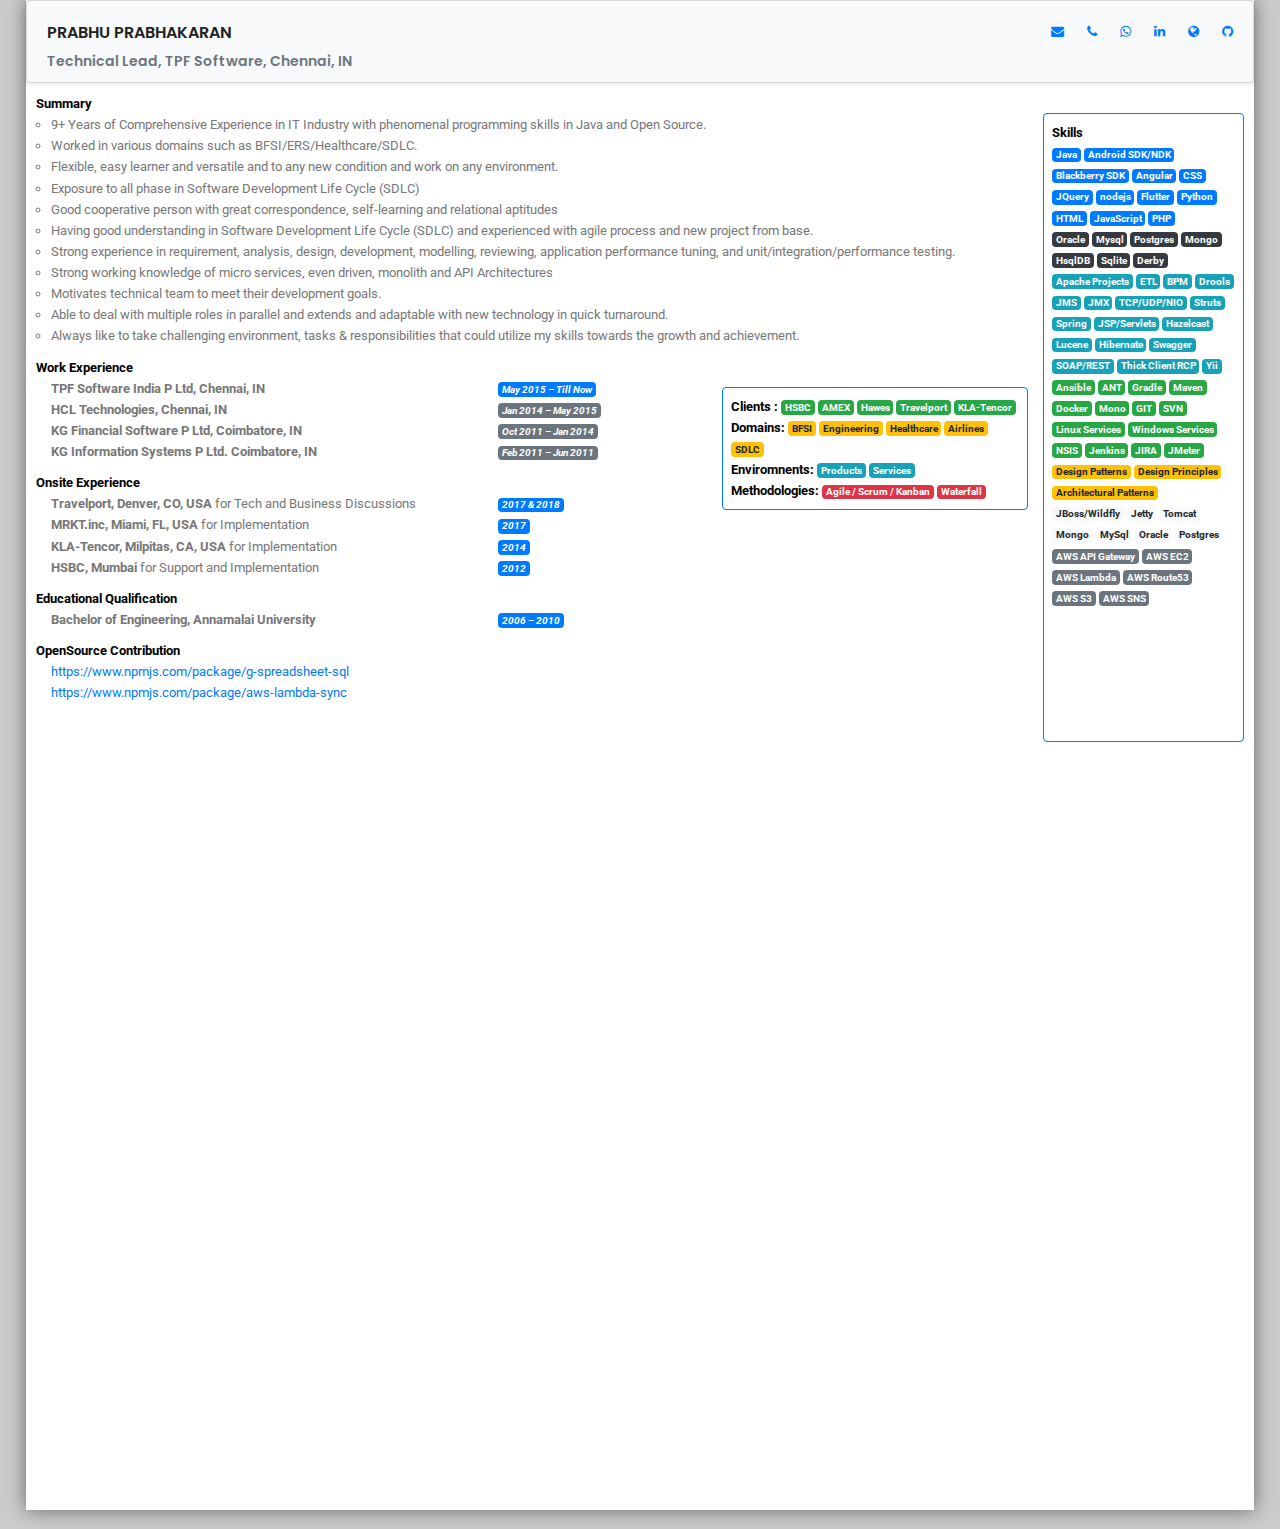
<file: resume-html.html>
<!DOCTYPE html>
<html lang="en">

<head>
    <!-- Mobile Specific Meta -->
    <meta name="viewport" content="width=device-width, initial-scale=1, shrink-to-fit=no" />
    <!-- Favicon-->
    <link rel="shortcut icon" href="img/fav.png" />
    <!-- Author Meta -->
    <meta name="author" content="Prabhu Prabhakaran" />
    <!-- Meta Description -->
    <meta name="description" content="Profile of Prabhu Prabhakaran" />
    <!-- Meta Keyword -->
    <meta name="keywords" content="Profile, CV, Prabhu, Prabhakaran, Prabhu Prabhakaran, p.r.c.prabhu, Resume, Chennai, Software, Developer, Freelancer, Website, Development, Mobile, Application, Design, p.r.c.prabhu@gmail.com, Java Developer, Java Lead, Java Architect, OpenSource, Open Source, Lead" />
    <!-- meta character set -->
    <meta charset="UTF-8" />
    <!-- Site Title -->
    <title>Prabhu Resume</title>
    <link href="https://fonts.googleapis.com/css?family=Poppins:100,200,400,300,500,600,700" rel="stylesheet" />
    <link href="https://fonts.googleapis.com/css?family=Roboto:300,400,500,600,700,900" rel="stylesheet" />
    <!--=============================================CSS============================================= -->
    <link rel="stylesheet" href="css/font-awesome.min.css" />
    <link rel="stylesheet" href="css/bootstrap.css" />
    <link rel="stylesheet" href="css/main.css" />
    <link rel="stylesheet" href="css/resume_page.css" />
    <script type="text/javascript" src="js/jsondataprovider.js"></script>
</head>

<body>
    <page size="A4">
        <!-- <div class="row">&nbsp;</div> -->
        <div class="row">
            <div class="col">
                <div class="card shadow-sm bg-light rounded">
                    <div class="card-body pb-10">
                        <div class="row">
                            <div class="col col-md-8">
                                <h5 class="card-title">PRABHU PRABHAKARAN</h5>
                                <h6 class="card-subtitle text-muted">Technical Lead, TPF Software, Chennai, IN</h6>
                                <h6 class="text-muted" id="experience"></h6>
                            </div>
                            <div class="col-md-4">
                                <div class="pull-right">
                                    <a href="mailto:p.r.c.prabhu@gmail.com" class="fa fa-envelope card-link"></a>
                                    <a href="tel:+919677625269" class="fa fa-phone card-link"></a>
                                    <a href="https://api.whatsapp.com/send?phone=919677625269" class="fa fa-whatsapp card-link"></a>
                                    <a href="https://www.linkedin.com/in/prabhuprabhakaran/" class="fa fa-linkedin card-link"></a>
                                    <a href="https://prabhuprabhakaran.info/" class="fa fa-globe card-link"></a>
                                    <a href="https://github.com/prabhuprabhakaran" class="fa fa-github card-link"></a>
                                    <br />
                                </div>
                            </div>
                        </div>
                    </div>
                </div>
            </div>
        </div>
        <script>
            var exp = timeSince(new Date("2011-02-01T00:00:00").getTime());
            document.getElementById("experience").innerHTML = "Experience: " + exp.year + " Years, " + exp.month + " Months";
        </script>
        <div class="row" style="margin: 10px; min-height: 43%;">
            <div class="col col-md-10">
                <!-- WORK Experience -->
                <div class="row text-black">
                    <strong>Summary</strong>
                </div>
                <div class="row">
                    <div class="col-md-12">
                        <div class="row">
                            <div class="col">
                                <ul style="list-style-type:circle">
                                    <li> 9+ Years of Comprehensive Experience in IT Industry with phenomenal programming skills in Java and Open Source.</li>
                                    <li> Worked in various domains such as BFSI/ERS/Healthcare/SDLC.</li>
                                    <li> Flexible, easy learner and versatile and to any new condition and work on any environment.</li>
                                    <li> Exposure to all phase in Software Development Life Cycle (SDLC)</li>
                                    <li> Good cooperative person with great correspondence, self-learning and relational aptitudes</li>
                                    <li> Having good understanding in Software Development Life Cycle (SDLC) and experienced with agile process and new project from base.</li>
                                    <li> Strong experience in requirement, analysis, design, development, modelling, reviewing, application performance tuning, and unit/integration/performance testing.</li>
                                    <li> Strong working knowledge of micro services, even driven, monolith and API Architectures</li>
                                    <li> Motivates technical team to meet their development goals.</li>
                                    <li> Able to deal with multiple roles in parallel and extends and adaptable with new technology in quick turnaround.</li>
                                    <li> Always like to take challenging environment, tasks & responsibilities that could utilize my skills towards the growth and achievement.</li>
                                </ul>
                            </div>
                        </div>
                    </div>
                </div>
                <div class="row">
                    <div class="col col-md-8">
                        <div class="row pt-10 text-black">
                            <strong>Work Experience</strong>
                        </div>
                        <div class="row">
                            <div class="col ">
                                <div class="row">
                                    <div class="col col-md-8">
                                        <strong>TPF Software India P Ltd, Chennai, IN </strong>
                                    </div>
                                    <div class="col-md-4">
                                        <span class="badge badge-primary"><i>May 2015 – Till Now</i></span>
                                    </div>
                                </div>
                                <div class="row">
                                    <div class="col col-md-8">
                                        <strong>HCL Technologies, Chennai, IN </strong>
                                    </div>
                                    <div class="col-md-4">
                                        <span class="badge badge-secondary"><i>Jan 2014 – May 2015</i></span>
                                    </div>
                                </div>
                                <div class="row">
                                    <div class="col col-md-8">
                                        <strong>KG Financial Software P Ltd, Coimbatore, IN </strong>
                                    </div>
                                    <div class="col-md-4">
                                        <span class="badge badge-secondary"><i>Oct 2011 – Jan 2014</i></span>
                                    </div>
                                </div>
                                <div class="row">
                                    <div class="col col-md-8">
                                        <strong>KG Information Systems P Ltd. Coimbatore, IN </strong>
                                    </div>
                                    <div class="col-md-4">
                                        <span class="badge badge-secondary"><i>Feb 2011 – Jun 2011</i></span>
                                    </div>
                                </div>
                            </div>
                        </div>
                        <div class="row text-black pt-10">
                            <strong>Onsite Experience</strong>
                        </div>
                        <div class="row">
                            <div class="col">
                                <div class="row">
                                    <div class="col col-md-8">
                                        <strong>Travelport, Denver, CO, USA</strong>
                                        for Tech and Business Discussions
                                    </div>
                                    <div class="col-md-4">
                                        <span class="badge badge-primary"><i>2017 & 2018</i></span>
                                    </div>
                                </div>
                                <div class="row">
                                    <div class="col col-md-8">
                                        <strong>MRKT.inc, Miami, FL, USA</strong>
                                        for Implementation
                                    </div>
                                    <div class="col-md-4">
                                        <span class="badge badge-primary"><i>2017</i></span>
                                    </div>
                                </div>
                                <div class="row">
                                    <div class="col col-md-8">
                                        <strong>KLA-Tencor, Milpitas, CA, USA</strong>
                                        for Implementation
                                    </div>
                                    <div class="col-md-4">
                                        <span class="badge badge-primary"><i>2014</i></span>
                                    </div>
                                </div>
                                <div class="row">
                                    <div class="col col-md-8">
                                        <strong>HSBC, Mumbai</strong>
                                        for Support and Implementation
                                    </div>
                                    <div class="col-md-4">
                                        <span class="badge badge-primary"><i>2012</i></span>
                                    </div>
                                </div>
                            </div>
                        </div>
                        <div class="row text-black pt-10">
                            <strong>Educational Qualification</strong>
                        </div>
                        <div class="row">
                            <div class="col">
                                <div class="row">
                                    <div class="col col-md-8">
                                        <strong>Bachelor of Engineering, Annamalai University </strong>
                                    </div>
                                    <div class="col-md-4">
                                        <span class="badge badge-primary"><i>2006 – 2010</i></span>
                                    </div>
                                </div>
                            </div>
                        </div>
                        <div class="row text-black pt-10">
                            <strong>OpenSource Contribution</strong>
                        </div>
                        <ul>
                            <li> <a href="https://www.npmjs.com/package/g-spreadsheet-sql">https://www.npmjs.com/package/g-spreadsheet-sql</a></li>
                            <li> <a href="https://www.npmjs.com/package/aws-lambda-sync">https://www.npmjs.com/package/aws-lambda-sync</a></li>
                        </ul>
                    </div>
                    <div class="col-md-4">
                        <div class="row">
                            <div class="col-md-12 pt-40">
                                <div class="border border-primary rounded">
                                    <div class="p-2">
                                        <div> <strong class="text-black">Clients : </strong>
                                            <span class="badge badge-success"> HSBC</span>
                                            <span class="badge badge-success"> AMEX</span>
                                            <span class="badge badge-success"> Hawes</span>
                                            <span class="badge badge-success"> Travelport</span>
                                            <span class="badge badge-success"> KLA-Tencor</span>
                                        </div>
                                        <div><strong class="text-black"> Domains:</strong>
                                            <span class="badge badge-warning"> BFSI</span>
                                            <span class="badge badge-warning"> Engineering</span>
                                            <span class="badge badge-warning"> Healthcare</span>
                                            <span class="badge badge-warning"> Airlines</span>
                                            <span class="badge badge-warning"> SDLC</span>
                                        </div>
                                        <div><strong class="text-black"> Enviromnents:</strong>
                                            <span class="badge badge-info"> Products</span>
                                            <span class="badge badge-info"> Services</span>
                                        </div>
                                        <div><strong class="text-black"> Methodologies:</strong>
                                            <span class="badge badge-danger"> Agile / Scrum / Kanban</span>
                                            <span class="badge badge-danger"> Waterfall</span>
                                        </div>
                                    </div>
                                </div>
                            </div>
                        </div>
                    </div>
                </div>
            </div>
            <div class="col-md-2 mt-20 p-2 border border-primary rounded">
                <strong class="text-black">Skills</strong><br />
                <span class="badge badge-primary">Java</span>
                <span class="badge badge-primary">Android SDK/NDK</span>
                <span class="badge badge-primary">Blackberry SDK</span>
                <span class="badge badge-primary">Angular</span>
                <span class="badge badge-primary">CSS</span>
                <span class="badge badge-primary">JQuery</span>
                <span class="badge badge-primary">nodejs</span>
                <span class="badge badge-primary">Flutter </span>
                <span class="badge badge-primary">Python</span>
                <span class="badge badge-primary">HTML </span>
                <span class="badge badge-primary">JavaScript</span>
                <span class="badge badge-primary">PHP</span>
                <br />
                <span class="badge badge-dark">Oracle</span>
                <span class="badge badge-dark">Mysql</span>
                <span class="badge badge-dark">Postgres</span>
                <span class="badge badge-dark">Mongo</span>
                <span class="badge badge-dark">HsqlDB</span>
                <span class="badge badge-dark">Sqlite</span>
                <span class="badge badge-dark">Derby</span>
                <br />
                <span class="badge badge-info">Apache Projects</span>
                <span class="badge badge-info">ETL</span>
                <span class="badge badge-info">BPM</span>
                <span class="badge badge-info">Drools</span>
                <span class="badge badge-info">JMS</span>
                <span class="badge badge-info">JMX</span>
                <span class="badge badge-info">TCP/UDP/NIO</span>
                <span class="badge badge-info">Struts</span>
                <span class="badge badge-info">Spring</span>
                <span class="badge badge-info">JSP/Servlets</span>
                <span class="badge badge-info">Hazelcast</span>
                <span class="badge badge-info">Lucene</span>
                <span class="badge badge-info">Hibernate</span>
                <span class="badge badge-info">Swagger</span>
                <span class="badge badge-info">SOAP/REST</span>
                <span class="badge badge-info">Thick Client RCP</span>
                <span class="badge badge-info">Yii</span>
                <br />
                <span class="badge badge-success">Ansible</span>
                <span class="badge badge-success">ANT</span>
                <span class="badge badge-success">Gradle</span>
                <span class="badge badge-success">Maven</span>
                <span class="badge badge-success">Docker</span>
                <span class="badge badge-success">Mono</span>
                <span class="badge badge-success">GIT</span>
                <span class="badge badge-success">SVN</span>
                <span class="badge badge-success">Linux Services</span>
                <span class="badge badge-success">Windows Services</span>
                <span class="badge badge-success">NSIS</span>
                <span class="badge badge-success">Jenkins</span>
                <span class="badge badge-success">JIRA</span>
                <span class="badge badge-success">JMeter</span>
                <br />
                <span class="badge badge-warning">Design Patterns</span>
                <span class="badge badge-warning">Design Principles</span>
                <span class="badge badge-warning">Architectural Patterns</span>
                <br />
                <span class="badge badge-light">JBoss/Wildfly</span>
                <span class="badge badge-light">Jetty</span>
                <span class="badge badge-light">Tomcat</span>
                <span class="badge badge-light">Mongo</span>
                <span class="badge badge-light">MySql</span>
                <span class="badge badge-light">Oracle</span>
                <span class="badge badge-light">Postgres</span>
                <br />
                <span class="badge badge-secondary">AWS API Gateway</span>
                <span class="badge badge-secondary">AWS EC2</span>
                <span class="badge badge-secondary">AWS Lambda</span>
                <span class="badge badge-secondary">AWS Route53</span>
                <span class="badge badge-secondary">AWS S3</span>
                <span class="badge badge-secondary">AWS SNS</span>
            </div>
        </div>
    </page>
    <script src="js/vendor/jquery-2.2.4.min.js"></script>
    <script src="js/vendor/bootstrap.min.js"></script>
</body>

</html>
</file>
<file: css/main.css>
/*--------------------------- Color variations ----------------------*/
/* Medium Layout: 1280px */
/* Tablet Layout: 768px */
/* Mobile Layout: 320px */
/* Wide Mobile Layout: 480px */
/* =================================== */
/*  Basic Style 
/* =================================== */
::-moz-selection {
  /* Code for Firefox */
  background-color: #e45447;
  color: #fff;
}

::selection {
  background-color: #e45447;
  color: #fff;
}

::-webkit-input-placeholder {
  /* WebKit, Blink, Edge */
  color: #777777;
  font-weight: 300;
}

:-moz-placeholder {
  /* Mozilla Firefox 4 to 18 */
  color: #777777;
  opacity: 1;
  font-weight: 300;
}

::-moz-placeholder {
  /* Mozilla Firefox 19+ */
  color: #777777;
  opacity: 1;
  font-weight: 300;
}

:-ms-input-placeholder {
  /* Internet Explorer 10-11 */
  color: #777777;
  font-weight: 300;
}

::-ms-input-placeholder {
  /* Microsoft Edge */
  color: #777777;
  font-weight: 300;
}

body {
  color: #777777;
  font-family: "Roboto", sans-serif;
  font-size: 15px;
  font-weight: 400;
  line-height: 1.625em;
  position: relative;
}

ol,
ul {
  margin: 0;
  padding: 0;
  list-style: none;
}

select {
  display: block;
}

figure {
  margin: 0;
}

a {
  -webkit-transition: all 0.3s ease 0s;
  -moz-transition: all 0.3s ease 0s;
  -o-transition: all 0.3s ease 0s;
  transition: all 0.3s ease 0s;
}

iframe {
  border: 0;
}

a,
a:focus,
a:hover {
  text-decoration: none;
  outline: 0;
}

.btn.active.focus,
.btn.active:focus,
.btn.focus,
.btn.focus:active,
.btn:active:focus,
.btn:focus {
  text-decoration: none;
  outline: 0;
}

.card-panel {
  margin: 0;
  padding: 60px;
}

/**
 *  Typography
 *
 **/
.btn i,
.btn-large i,
.btn-floating i,
.btn-large i,
.btn-flat i {
  font-size: 1em;
  line-height: inherit;
}

.gray-bg {
  background: #f9f9ff;
}

h1,
h2,
h3,
h4,
h5,
h6 {
  font-family: "Poppins", sans-serif;
  color: #222222;
  line-height: 1.2em;
  margin-bottom: 0;
  margin-top: 0;
  font-weight: 600;
}

.h1,
.h2,
.h3,
.h4,
.h5,
.h6 {
  margin-bottom: 0;
  margin-top: 0;
  font-family: "Poppins", sans-serif;
  font-weight: 600;
  color: #222222;
}

h1,
.h1 {
  font-size: 36px;
}

h2,
.h2 {
  font-size: 30px;
}

h3,
.h3 {
  font-size: 24px;
}

h4,
.h4 {
  font-size: 18px;
}

h5,
.h5 {
  font-size: 16px;
}

h6,
.h6 {
  font-size: 14px;
  color: #222222;
}

td,
th {
  border-radius: 0px;
}

/**
 * For modern browsers
 * 1. The space content is one way to avoid an Opera bug when the
 *    contenteditable attribute is included anywhere else in the document.
 *    Otherwise it causes space to appear at the top and bottom of elements
 *    that are clearfixed.
 * 2. The use of `table` rather than `block` is only necessary if using
 *    `:before` to contain the top-margins of child elements.
 */
.clear::before,
.clear::after {
  content: " ";
  display: table;
}
.clear::after {
  clear: both;
}

.fz-11 {
  font-size: 11px;
}

.fz-12 {
  font-size: 12px;
}

.fz-13 {
  font-size: 13px;
}

.fz-14 {
  font-size: 14px;
}

.fz-15 {
  font-size: 15px;
}

.fz-16 {
  font-size: 16px;
}

.fz-18 {
  font-size: 18px;
}

.fz-30 {
  font-size: 30px;
}

.fz-48 {
  font-size: 48px !important;
}

.fw100 {
  font-weight: 100;
}

.fw300 {
  font-weight: 300;
}

.fw400 {
  font-weight: 400 !important;
}

.fw500 {
  font-weight: 500;
}

.f700 {
  font-weight: 700;
}

.fsi {
  font-style: italic;
}

.mt-10 {
  margin-top: 10px;
}

.mt-15 {
  margin-top: 15px;
}

.mt-20 {
  margin-top: 20px;
}

.mt-25 {
  margin-top: 25px;
}

.mt-30 {
  margin-top: 30px;
}

.mt-35 {
  margin-top: 35px;
}

.mt-40 {
  margin-top: 40px;
}

.mt-50 {
  margin-top: 50px;
}

.mt-60 {
  margin-top: 60px;
}

.mt-70 {
  margin-top: 70px;
}

.mt-80 {
  margin-top: 80px;
}

.mt-100 {
  margin-top: 100px;
}

.mt-120 {
  margin-top: 120px;
}

.mt-150 {
  margin-top: 150px;
}

.ml-0 {
  margin-left: 0 !important;
}

.ml-5 {
  margin-left: 5px !important;
}

.ml-10 {
  margin-left: 10px;
}

.ml-15 {
  margin-left: 15px;
}

.ml-20 {
  margin-left: 20px;
}

.ml-30 {
  margin-left: 30px;
}

.ml-50 {
  margin-left: 50px;
}

.mr-0 {
  margin-right: 0 !important;
}

.mr-5 {
  margin-right: 5px !important;
}

.mr-15 {
  margin-right: 15px;
}

.mr-10 {
  margin-right: 10px;
}

.mr-20 {
  margin-right: 20px;
}

.mr-30 {
  margin-right: 30px;
}

.mr-50 {
  margin-right: 50px;
}

.mb-0 {
  margin-bottom: 0px;
}

.mb-0-i {
  margin-bottom: 0px !important;
}

.mb-5 {
  margin-bottom: 5px;
}

.mb-10 {
  margin-bottom: 10px;
}

.mb-15 {
  margin-bottom: 15px;
}

.mb-20 {
  margin-bottom: 20px;
}

.mb-25 {
  margin-bottom: 25px;
}

.mb-30 {
  margin-bottom: 30px;
}

.mb-40 {
  margin-bottom: 40px;
}

.mb-50 {
  margin-bottom: 50px;
}

.mb-60 {
  margin-bottom: 60px;
}

.mb-70 {
  margin-bottom: 70px;
}

.mb-80 {
  margin-bottom: 80px;
}

.mb-90 {
  margin-bottom: 90px;
}

.mb-100 {
  margin-bottom: 100px;
}

.pt-0 {
  padding-top: 0px;
}

.pt-10 {
  padding-top: 10px;
}

.pt-15 {
  padding-top: 15px;
}

.pt-20 {
  padding-top: 20px;
}

.pt-25 {
  padding-top: 25px;
}

.pt-30 {
  padding-top: 30px;
}

.pt-40 {
  padding-top: 40px;
}

.pt-50 {
  padding-top: 50px;
}

.pt-60 {
  padding-top: 60px;
}

.pt-70 {
  padding-top: 70px;
}

.pt-80 {
  padding-top: 80px;
}

.pt-90 {
  padding-top: 90px;
}

.pt-100 {
  padding-top: 100px;
}

.pt-120 {
  padding-top: 120px;
}

.pt-150 {
  padding-top: 150px;
}

.pt-170 {
  padding-top: 170px;
}

.pb-0 {
  padding-bottom: 0px;
}

.pb-10 {
  padding-bottom: 10px;
}

.pb-15 {
  padding-bottom: 15px;
}

.pb-20 {
  padding-bottom: 20px;
}

.pb-25 {
  padding-bottom: 25px;
}

.pb-30 {
  padding-bottom: 30px;
}

.pb-40 {
  padding-bottom: 40px;
}

.pb-50 {
  padding-bottom: 50px;
}

.pb-60 {
  padding-bottom: 60px;
}

.pb-70 {
  padding-bottom: 70px;
}

.pb-80 {
  padding-bottom: 80px;
}

.pb-90 {
  padding-bottom: 90px;
}

.pb-100 {
  padding-bottom: 100px;
}

.pb-120 {
  padding-bottom: 120px;
}

.pb-150 {
  padding-bottom: 150px;
}

.pr-30 {
  padding-right: 30px;
}

.pl-30 {
  padding-left: 30px;
}

.pl-90 {
  padding-left: 90px;
}

.p-40 {
  padding: 40px;
}

.float-left {
  float: left;
}

.float-right {
  float: right;
}

.text-italic {
  font-style: italic;
}

.text-white {
  color: #fff;
}

.text-black {
  color: #000;
}

.transition {
  -webkit-transition: all 0.3s ease 0s;
  -moz-transition: all 0.3s ease 0s;
  -o-transition: all 0.3s ease 0s;
  transition: all 0.3s ease 0s;
}

.section-full {
  padding: 100px 0;
}

.section-half {
  padding: 75px 0;
}

.text-center {
  text-align: center;
}

.text-left {
  text-align: left;
}

.text-rigth {
  text-align: right;
}

.flex {
  display: -webkit-box;
  display: -webkit-flex;
  display: -moz-flex;
  display: -ms-flexbox;
  display: flex;
}

.inline-flex {
  display: -webkit-inline-box;
  display: -webkit-inline-flex;
  display: -moz-inline-flex;
  display: -ms-inline-flexbox;
  display: inline-flex;
}

.flex-grow {
  -webkit-box-flex: 1;
  -webkit-flex-grow: 1;
  -moz-flex-grow: 1;
  -ms-flex-positive: 1;
  flex-grow: 1;
}

.flex-wrap {
  -webkit-flex-wrap: wrap;
  -moz-flex-wrap: wrap;
  -ms-flex-wrap: wrap;
  flex-wrap: wrap;
}

.flex-left {
  -webkit-box-pack: start;
  -ms-flex-pack: start;
  -webkit-justify-content: flex-start;
  -moz-justify-content: flex-start;
  justify-content: flex-start;
}

.flex-middle {
  -webkit-box-align: center;
  -ms-flex-align: center;
  -webkit-align-items: center;
  -moz-align-items: center;
  align-items: center;
}

.flex-right {
  -webkit-box-pack: end;
  -ms-flex-pack: end;
  -webkit-justify-content: flex-end;
  -moz-justify-content: flex-end;
  justify-content: flex-end;
}

.flex-top {
  -webkit-align-self: flex-start;
  -moz-align-self: flex-start;
  -ms-flex-item-align: start;
  align-self: flex-start;
}

.flex-center {
  -webkit-box-pack: center;
  -ms-flex-pack: center;
  -webkit-justify-content: center;
  -moz-justify-content: center;
  justify-content: center;
}

.flex-bottom {
  -webkit-align-self: flex-end;
  -moz-align-self: flex-end;
  -ms-flex-item-align: end;
  align-self: flex-end;
}

.space-between {
  -webkit-box-pack: justify;
  -ms-flex-pack: justify;
  -webkit-justify-content: space-between;
  -moz-justify-content: space-between;
  justify-content: space-between;
}

.space-around {
  -ms-flex-pack: distribute;
  -webkit-justify-content: space-around;
  -moz-justify-content: space-around;
  justify-content: space-around;
}

.flex-column {
  -webkit-box-direction: normal;
  -webkit-box-orient: vertical;
  -webkit-flex-direction: column;
  -moz-flex-direction: column;
  -ms-flex-direction: column;
  flex-direction: column;
}

.flex-cell {
  display: -webkit-box;
  display: -webkit-flex;
  display: -moz-flex;
  display: -ms-flexbox;
  display: flex;
  -webkit-box-flex: 1;
  -webkit-flex-grow: 1;
  -moz-flex-grow: 1;
  -ms-flex-positive: 1;
  flex-grow: 1;
}

.display-table {
  display: table;
}

.light {
  color: #fff;
}

.dark {
  color: #000;
}

.relative {
  position: relative;
}

.overflow-hidden {
  overflow: hidden;
}

.overlay {
  position: absolute;
  left: 0;
  right: 0;
  top: 0;
  bottom: 0;
}

.container.fullwidth {
  width: 100%;
}
.container.no-padding {
  padding-left: 0;
  padding-right: 0;
}

.no-padding {
  padding: 0;
}

.section-bg {
  background: #f9fafc;
}

@media (max-width: 767px) {
  .no-flex-xs {
    display: block !important;
  }
}

.row.no-margin {
  margin-left: 0;
  margin-right: 0;
}

.preloader-area {
  background-color: #e45447;
  position: fixed;
  width: 100%;
  height: 100%;
  z-index: 9999;
}
.preloader-area .loader-box {
  position: absolute;
  left: 50%;
  top: 50%;
  -webkit-transform: translate(-50%, -50%);
  -moz-transform: translate(-50%, -50%);
  -ms-transform: translate(-50%, -50%);
  -o-transform: translate(-50%, -50%);
  transform: translate(-50%, -50%);
}
.preloader-area .loader {
  width: 70px;
  height: 70px;
  border-radius: 50px;
  background-color: rgba(255, 255, 255, 0.2);
  border-width: 30px;
  border-style: double;
  border-color: transparent #fff;
  -webkit-transform-origin: 50% 50%;
  -moz-transform-origin: 50% 50%;
  -ms-transform-origin: 50% 50%;
  -o-transform-origin: 50% 50%;
  transform-origin: 50% 50%;
  -webkit-animation: loader 2s linear infinite;
  -moz-animation: loader 2s linear infinite;
  -o-animation: loader 2s linear infinite;
  animation: loader 2s linear infinite;
}

@-webkit-keyframes loader {
  0% {
    -webkit-transform: rotate(0deg);
    -moz-transform: rotate(0deg);
    -ms-transform: rotate(0deg);
    -o-transform: rotate(0deg);
    transform: rotate(0deg);
  }
  100% {
    -webkit-transform: rotate(360deg);
    -moz-transform: rotate(360deg);
    -ms-transform: rotate(360deg);
    -o-transform: rotate(360deg);
    transform: rotate(360deg);
  }
}
@-moz-keyframes loader {
  0% {
    -webkit-transform: rotate(0deg);
    -moz-transform: rotate(0deg);
    -ms-transform: rotate(0deg);
    -o-transform: rotate(0deg);
    transform: rotate(0deg);
  }
  100% {
    -webkit-transform: rotate(360deg);
    -moz-transform: rotate(360deg);
    -ms-transform: rotate(360deg);
    -o-transform: rotate(360deg);
    transform: rotate(360deg);
  }
}
@-o-keyframes loader {
  0% {
    -webkit-transform: rotate(0deg);
    -moz-transform: rotate(0deg);
    -ms-transform: rotate(0deg);
    -o-transform: rotate(0deg);
    transform: rotate(0deg);
  }
  100% {
    -webkit-transform: rotate(360deg);
    -moz-transform: rotate(360deg);
    -ms-transform: rotate(360deg);
    -o-transform: rotate(360deg);
    transform: rotate(360deg);
  }
}
@keyframes loader {
  0% {
    -webkit-transform: rotate(0deg);
    -moz-transform: rotate(0deg);
    -ms-transform: rotate(0deg);
    -o-transform: rotate(0deg);
    transform: rotate(0deg);
  }
  100% {
    -webkit-transform: rotate(360deg);
    -moz-transform: rotate(360deg);
    -ms-transform: rotate(360deg);
    -o-transform: rotate(360deg);
    transform: rotate(360deg);
  }
}
#back-top {
  position: fixed;
  right: 0;
  bottom: 30px;
  cursor: pointer;
  z-index: 9999999;
  opacity: 0;
  -webkit-transition: all 0.3s ease 0s;
  -moz-transition: all 0.3s ease 0s;
  -o-transition: all 0.3s ease 0s;
  transition: all 0.3s ease 0s;
}
#back-top a {
  background: #90acd1;
  display: block;
  text-align: center;
  width: 35px;
  height: 40px;
  border-radius: 5px 5px 0 0;
  padding: 12px 8px 8px 7px;
  -webkit-transition: all 0.3s ease 0s;
  -moz-transition: all 0.3s ease 0s;
  -o-transition: all 0.3s ease 0s;
  transition: all 0.3s ease 0s;
}
#back-top a i {
  font-size: 22px;
  color: #fff;
}
#back-top a:hover {
  box-shadow: 0 8px 12px rgba(156, 156, 156, 0.7);
}

.back-top-animation {
  right: 20px !important;
  opacity: 1 !important;
  -webkit-transition: all 0.4s ease-in !important;
  -moz-transition: all 0.4s ease-in !important;
  -o-transition: all 0.4s ease-in !important;
  transition: all 0.4s ease-in !important;
}

.section-gap {
  padding: 150px 0;
}
@media (max-width: 1024px) {
  .section-gap {
    padding: 60px 0;
  }
}

.section-gap-top {
  padding-top: 150px;
}
@media (max-width: 1024px) {
  .section-gap-top {
    padding: 60px 0;
  }
}

.section-gap-bottom-90 {
  padding-bottom: 130px;
}
@media (max-width: 1024px) {
  .section-gap-bottom-90 {
    padding-bottom: 30px;
  }
}

.section-title {
  margin-bottom: 80px;
}
@media (max-width: 1024px) {
  .section-title {
    margin-bottom: 30px;
  }
}
.section-title h2 {
  font-size: 48px;
  font-weight: 700;
  margin-bottom: 70px;
  text-transform: capitalize;
  position: relative;
  line-height: 44px;
}
@media (max-width: 1024px) {
  .section-title h2 {
    font-size: 40px;
    margin-bottom: 30px;
  }
}
@media (max-width: 1024px) {
  .section-title h2 {
    font-size: 30px;
  }
}
.section-title h2:before {
  content: "";
  position: absolute;
  left: 0;
  bottom: -35px;
  width: 10px;
  height: 10px;
  background: #e45447;
  border-radius: 7px;
}
@media (max-width: 1024px) {
  .section-title h2:before {
    bottom: -15px;
  }
}
.section-title h2:after {
  content: "";
  position: absolute;
  left: 0;
  bottom: -31px;
  width: 100px;
  height: 2px;
  background: #e45447;
}
@media (max-width: 1024px) {
  .section-title h2:after {
    bottom: -11px;
  }
}
.section-title p {
  max-width: 535px;
  margin-bottom: 0;
}

.alert-msg {
  color: #008000;
}

.primary-btn {
  color: #fff;
  padding: 0 52px;
  background: #e45447;
  overflow: hidden;
  border-radius: 40px;
  font-size: 15px;
  font-weight: 600;
  display: inline-block;
  border: 1px solid #e45447;
  vertical-align: middle;
  position: relative;
  z-index: 1;
  cursor: pointer;
  text-align: center;
  -webkit-backface-visibility: hidden;
  -moz-backface-visibility: hidden;
  backface-visibility: hidden;
  -webkit-transition: all 0.3s ease 0s;
  -moz-transition: all 0.3s ease 0s;
  -o-transition: all 0.3s ease 0s;
  transition: all 0.3s ease 0s;
}
@media (max-width: 767px) {
  .primary-btn {
    padding: 0 35px;
  }
}
.primary-btn:before {
  content: attr(data-text);
  position: absolute;
  top: 0;
  left: 0;
  width: 100%;
  height: 100%;
  padding: 13px 0;
  -webkit-transition: all 0.3s ease 0s;
  -moz-transition: all 0.3s ease 0s;
  -o-transition: all 0.3s ease 0s;
  transition: all 0.3s ease 0s;
  -webkit-transition-timing-function: cubic-bezier(0.75, 0, 0.125, 1);
  -moz-transition-timing-function: cubic-bezier(0.75, 0, 0.125, 1);
  -o-transition-timing-function: cubic-bezier(0.75, 0, 0.125, 1);
  transition-timing-function: cubic-bezier(0.75, 0, 0.125, 1);
  color: #fff;
}
@media (max-width: 767px) {
  .primary-btn:before {
    padding: 8px 0;
  }
}
.primary-btn:hover {
  background: #fff;
  border: 1px solid #e45447;
}
.primary-btn:hover:before {
  opacity: 0;
  -webkit-transform: translate3d(0, 100%, 0);
  -moz-transform: translate3d(0, 100%, 0);
  -ms-transform: translate3d(0, 100%, 0);
  -o-transform: translate3d(0, 100%, 0);
  transform: translate3d(0, 100%, 0);
}
.primary-btn:hover span {
  opacity: 1;
  color: #e45447;
  -webkit-transform: translate3d(0, 0, 0);
  -moz-transform: translate3d(0, 0, 0);
  -ms-transform: translate3d(0, 0, 0);
  -o-transform: translate3d(0, 0, 0);
  transform: translate3d(0, 0, 0);
}
.primary-btn:hover span:nth-child(1) {
  -webkit-transition-delay: 0.01s;
  -moz-transition-delay: 0.01s;
  -o-transition-delay: 0.01s;
  transition-delay: 0.01s;
}
.primary-btn:hover span:nth-child(2) {
  -webkit-transition-delay: 0.05s;
  -moz-transition-delay: 0.05s;
  -o-transition-delay: 0.05s;
  transition-delay: 0.05s;
}
.primary-btn:hover span:nth-child(3) {
  -webkit-transition-delay: 0.1s;
  -moz-transition-delay: 0.1s;
  -o-transition-delay: 0.1s;
  transition-delay: 0.1s;
}
.primary-btn:hover span:nth-child(4) {
  -webkit-transition-delay: 0.15s;
  -moz-transition-delay: 0.15s;
  -o-transition-delay: 0.15s;
  transition-delay: 0.15s;
}
.primary-btn:hover span:nth-child(5) {
  -webkit-transition-delay: 0.2s;
  -moz-transition-delay: 0.2s;
  -o-transition-delay: 0.2s;
  transition-delay: 0.2s;
}
.primary-btn:hover span:nth-child(6) {
  -webkit-transition-delay: 0.25s;
  -moz-transition-delay: 0.25s;
  -o-transition-delay: 0.25s;
  transition-delay: 0.25s;
}
.primary-btn:hover span:nth-child(7) {
  -webkit-transition-delay: 0.3s;
  -moz-transition-delay: 0.3s;
  -o-transition-delay: 0.3s;
  transition-delay: 0.3s;
}
.primary-btn:hover span:nth-child(8) {
  -webkit-transition-delay: 0.35s;
  -moz-transition-delay: 0.35s;
  -o-transition-delay: 0.35s;
  transition-delay: 0.35s;
}
.primary-btn:hover span:nth-child(9) {
  -webkit-transition-delay: 0.4s;
  -moz-transition-delay: 0.4s;
  -o-transition-delay: 0.4s;
  transition-delay: 0.4s;
}
.primary-btn:hover span:nth-child(10) {
  -webkit-transition-delay: 0.45s;
  -moz-transition-delay: 0.45s;
  -o-transition-delay: 0.45s;
  transition-delay: 0.45s;
}
.primary-btn:hover span:nth-child(11) {
  -webkit-transition-delay: 0.5s;
  -moz-transition-delay: 0.5s;
  -o-transition-delay: 0.5s;
  transition-delay: 0.5s;
}
.primary-btn:hover span:nth-child(12) {
  -webkit-transition-delay: 0.55s;
  -moz-transition-delay: 0.55s;
  -o-transition-delay: 0.55s;
  transition-delay: 0.55s;
}
.primary-btn:hover span:nth-child(13) {
  -webkit-transition-delay: 0.6s;
  -moz-transition-delay: 0.6s;
  -o-transition-delay: 0.6s;
  transition-delay: 0.6s;
}
.primary-btn:hover span:nth-child(14) {
  -webkit-transition-delay: 0.65s;
  -moz-transition-delay: 0.65s;
  -o-transition-delay: 0.65s;
  transition-delay: 0.65s;
}
.primary-btn:hover span:nth-child(15) {
  -webkit-transition-delay: 0.7s;
  -moz-transition-delay: 0.7s;
  -o-transition-delay: 0.7s;
  transition-delay: 0.7s;
}
.primary-btn:hover span:nth-child(16) {
  -webkit-transition-delay: 0.75s;
  -moz-transition-delay: 0.75s;
  -o-transition-delay: 0.75s;
  transition-delay: 0.75s;
}
.primary-btn:hover span:nth-child(17) {
  -webkit-transition-delay: 0.8s;
  -moz-transition-delay: 0.8s;
  -o-transition-delay: 0.8s;
  transition-delay: 0.8s;
}
.primary-btn:hover span:nth-child(18) {
  -webkit-transition-delay: 0.85s;
  -moz-transition-delay: 0.85s;
  -o-transition-delay: 0.85s;
  transition-delay: 0.85s;
}
.primary-btn:hover span:nth-child(19) {
  -webkit-transition-delay: 0.95s;
  -moz-transition-delay: 0.95s;
  -o-transition-delay: 0.95s;
  transition-delay: 0.95s;
}
.primary-btn:hover span:nth-child(20) {
  -webkit-transition-delay: 1s;
  -moz-transition-delay: 1s;
  -o-transition-delay: 1s;
  transition-delay: 1s;
}
.primary-btn span {
  display: inline-block;
  padding: 12px 0;
  opacity: 0;
  color: #fff;
  -webkit-transform: translate3d(10, 10px, 0);
  -moz-transform: translate3d(10, 10px, 0);
  -ms-transform: translate3d(10, 10px, 0);
  -o-transform: translate3d(10, 10px, 0);
  transform: translate3d(10, 10px, 0);
  -webkit-transition: all 0.3s ease 0s;
  -moz-transition: all 0.3s ease 0s;
  -o-transition: all 0.3s ease 0s;
  transition: all 0.3s ease 0s;
  -webkit-transition-timing-function: cubic-bezier(0.75, 0, 0.125, 1);
  -moz-transition-timing-function: cubic-bezier(0.75, 0, 0.125, 1);
  -o-transition-timing-function: cubic-bezier(0.75, 0, 0.125, 1);
  transition-timing-function: cubic-bezier(0.75, 0, 0.125, 1);
}
@media (max-width: 767px) {
  .primary-btn span {
    padding: 8px 0;
  }
}
.primary-btn.white {
  border: 1px solid #90acd1;
  color: #e45447;
  background: #fff;
}
.primary-btn.white span {
  color: #222222;
}
.primary-btn.white:before {
  color: #222222;
}
.primary-btn.white:hover {
  background: #90acd1;
  color: #fff;
}
.primary-btn.white:hover span {
  color: #fff;
}

.overlay {
  position: absolute;
  left: 0;
  right: 0;
  top: 0;
  bottom: 0;
}

.sample-text-area {
  background: #fff;
  padding: 100px 0 70px 0;
}

.sample-text {
  margin-bottom: 0;
}

.text-heading {
  margin-bottom: 30px;
  font-size: 24px;
}

.typo-list {
  margin-bottom: 10px;
}

@media (max-width: 767px) {
  .typo-sec {
    margin-bottom: 30px;
  }
}

@media (max-width: 767px) {
  .element-wrap {
    margin-top: 30px;
  }
}

b,
sup,
sub,
u,
del {
  color: #e45447;
}

h1 {
  font-size: 36px;
}

h2 {
  font-size: 30px;
}

h3 {
  font-size: 24px;
}

h4 {
  font-size: 18px;
}

h5 {
  font-size: 16px;
}

h6 {
  font-size: 14px;
}

h1,
h2,
h3,
h4,
h5,
h6 {
  line-height: 1.5em;
}

.typography h1,
.typography h2,
.typography h3,
.typography h4,
.typography h5,
.typography h6 {
  color: #777777;
}

.button-area {
  background: #fff;
}
.button-area .border-top-generic {
  padding: 70px 15px;
  border-top: 1px dotted #eee;
}

.button-group-area .genric-btn {
  margin-right: 10px;
  margin-top: 10px;
}
.button-group-area .genric-btn:last-child {
  margin-right: 0;
}

.genric-btn {
  display: inline-block;
  outline: none;
  line-height: 40px;
  padding: 0 30px;
  font-size: 0.8em;
  text-align: center;
  text-decoration: none;
  font-weight: 500;
  cursor: pointer;
  -webkit-transition: all 0.3s ease 0s;
  -moz-transition: all 0.3s ease 0s;
  -o-transition: all 0.3s ease 0s;
  transition: all 0.3s ease 0s;
}
.genric-btn:focus {
  outline: none;
}
.genric-btn.e-large {
  padding: 0 40px;
  line-height: 50px;
}
.genric-btn.large {
  line-height: 45px;
}
.genric-btn.medium {
  line-height: 30px;
}
.genric-btn.small {
  line-height: 25px;
}
.genric-btn.radius {
  border-radius: 3px;
}
.genric-btn.circle {
  border-radius: 20px;
}
.genric-btn.arrow {
  display: -webkit-inline-box;
  display: -ms-inline-flexbox;
  display: inline-flex;
  -webkit-box-align: center;
  -ms-flex-align: center;
  align-items: center;
}
.genric-btn.arrow span {
  margin-left: 10px;
}
.genric-btn.default {
  color: #222222;
  background: #f9f9ff;
  border: 1px solid transparent;
}
.genric-btn.default:hover {
  border: 1px solid #f9f9ff;
  background: #fff;
}
.genric-btn.default-border {
  border: 1px solid #f9f9ff;
  background: #fff;
}
.genric-btn.default-border:hover {
  color: #222222;
  background: #f9f9ff;
  border: 1px solid transparent;
}
.genric-btn.primary {
  color: #fff;
  background: #e45447;
  border: 1px solid transparent;
}
.genric-btn.primary:hover {
  color: #e45447;
  border: 1px solid #e45447;
  background: #fff;
}
.genric-btn.primary-border {
  color: #e45447;
  border: 1px solid #e45447;
  background: #fff;
}
.genric-btn.primary-border:hover {
  color: #fff;
  background: #e45447;
  border: 1px solid transparent;
}
.genric-btn.success {
  color: #fff;
  background: #4cd3e3;
  border: 1px solid transparent;
}
.genric-btn.success:hover {
  color: #4cd3e3;
  border: 1px solid #4cd3e3;
  background: #fff;
}
.genric-btn.success-border {
  color: #4cd3e3;
  border: 1px solid #4cd3e3;
  background: #fff;
}
.genric-btn.success-border:hover {
  color: #fff;
  background: #4cd3e3;
  border: 1px solid transparent;
}
.genric-btn.info {
  color: #fff;
  background: #38a4ff;
  border: 1px solid transparent;
}
.genric-btn.info:hover {
  color: #38a4ff;
  border: 1px solid #38a4ff;
  background: #fff;
}
.genric-btn.info-border {
  color: #38a4ff;
  border: 1px solid #38a4ff;
  background: #fff;
}
.genric-btn.info-border:hover {
  color: #fff;
  background: #38a4ff;
  border: 1px solid transparent;
}
.genric-btn.warning {
  color: #fff;
  background: #f4e700;
  border: 1px solid transparent;
}
.genric-btn.warning:hover {
  color: #f4e700;
  border: 1px solid #f4e700;
  background: #fff;
}
.genric-btn.warning-border {
  color: #f4e700;
  border: 1px solid #f4e700;
  background: #fff;
}
.genric-btn.warning-border:hover {
  color: #fff;
  background: #f4e700;
  border: 1px solid transparent;
}
.genric-btn.danger {
  color: #fff;
  background: #f44a40;
  border: 1px solid transparent;
}
.genric-btn.danger:hover {
  color: #f44a40;
  border: 1px solid #f44a40;
  background: #fff;
}
.genric-btn.danger-border {
  color: #f44a40;
  border: 1px solid #f44a40;
  background: #fff;
}
.genric-btn.danger-border:hover {
  color: #fff;
  background: #f44a40;
  border: 1px solid transparent;
}
.genric-btn.link {
  color: #222222;
  background: #f9f9ff;
  text-decoration: underline;
  border: 1px solid transparent;
}
.genric-btn.link:hover {
  color: #222222;
  border: 1px solid #f9f9ff;
  background: #fff;
}
.genric-btn.link-border {
  color: #222222;
  border: 1px solid #f9f9ff;
  background: #fff;
  text-decoration: underline;
}
.genric-btn.link-border:hover {
  color: #222222;
  background: #f9f9ff;
  border: 1px solid transparent;
}
.genric-btn.disable {
  color: #222222, 0.3;
  background: #f9f9ff;
  border: 1px solid transparent;
  cursor: not-allowed;
}

.generic-blockquote {
  padding: 30px 50px 30px 30px;
  background: #f9f9ff;
  border-left: 2px solid #e45447;
}

@media (max-width: 991px) {
  .progress-table-wrap {
    overflow-x: scroll;
  }
}

.progress-table {
  background: #f9f9ff;
  padding: 15px 0px 30px 0px;
  min-width: 800px;
}
.progress-table .serial {
  width: 11.83%;
  padding-left: 30px;
}
.progress-table .country {
  width: 28.07%;
}
.progress-table .visit {
  width: 19.74%;
}
.progress-table .percentage {
  width: 40.36%;
  padding-right: 50px;
}
.progress-table .table-head {
  display: flex;
}
.progress-table .table-head .serial,
.progress-table .table-head .country,
.progress-table .table-head .visit,
.progress-table .table-head .percentage {
  color: #222222;
  line-height: 40px;
  text-transform: uppercase;
  font-weight: 500;
}
.progress-table .table-row {
  padding: 15px 0;
  border-top: 1px solid #edf3fd;
  display: flex;
}
.progress-table .table-row .serial,
.progress-table .table-row .country,
.progress-table .table-row .visit,
.progress-table .table-row .percentage {
  display: flex;
  align-items: center;
}
.progress-table .table-row .country img {
  margin-right: 15px;
}
.progress-table .table-row .percentage .progress {
  width: 80%;
  border-radius: 0px;
  background: transparent;
}
.progress-table .table-row .percentage .progress .progress-bar {
  height: 5px;
  line-height: 5px;
}
.progress-table .table-row .percentage .progress .progress-bar.color-1 {
  background-color: #6382e6;
}
.progress-table .table-row .percentage .progress .progress-bar.color-2 {
  background-color: #e66686;
}
.progress-table .table-row .percentage .progress .progress-bar.color-3 {
  background-color: #f09359;
}
.progress-table .table-row .percentage .progress .progress-bar.color-4 {
  background-color: #73fbaf;
}
.progress-table .table-row .percentage .progress .progress-bar.color-5 {
  background-color: #73fbaf;
}
.progress-table .table-row .percentage .progress .progress-bar.color-6 {
  background-color: #6382e6;
}
.progress-table .table-row .percentage .progress .progress-bar.color-7 {
  background-color: #a367e7;
}
.progress-table .table-row .percentage .progress .progress-bar.color-8 {
  background-color: #e66686;
}

.single-gallery-image {
  margin-top: 30px;
  background-repeat: no-repeat !important;
  background-position: center center !important;
  background-size: cover !important;
  height: 200px;
}

.list-style {
  width: 14px;
  height: 14px;
}

.unordered-list li {
  position: relative;
  padding-left: 30px;
  line-height: 1.82em !important;
}
.unordered-list li:before {
  content: "";
  position: absolute;
  width: 14px;
  height: 14px;
  border: 3px solid #e45447;
  background: #fff;
  top: 4px;
  left: 0;
  border-radius: 50%;
}

.ordered-list {
  margin-left: 30px;
}
.ordered-list li {
  list-style-type: decimal-leading-zero;
  color: #e45447;
  font-weight: 500;
  line-height: 1.82em !important;
}
.ordered-list li span {
  font-weight: 300;
  color: #777777;
}

.ordered-list-alpha li {
  margin-left: 30px;
  list-style-type: lower-alpha;
  color: #e45447;
  font-weight: 500;
  line-height: 1.82em !important;
}
.ordered-list-alpha li span {
  font-weight: 300;
  color: #777777;
}

.ordered-list-roman li {
  margin-left: 30px;
  list-style-type: lower-roman;
  color: #e45447;
  font-weight: 500;
  line-height: 1.82em !important;
}
.ordered-list-roman li span {
  font-weight: 300;
  color: #777777;
}

.single-input {
  display: block;
  width: 100%;
  line-height: 40px;
  border: none;
  outline: none;
  background: #f9f9ff;
  padding: 0 20px;
}
.single-input:focus {
  outline: none;
}

.input-group-icon {
  position: relative;
}
.input-group-icon .icon {
  position: absolute;
  left: 20px;
  top: 0;
  line-height: 40px;
  z-index: 3;
}
.input-group-icon .icon i {
  color: #797979;
}
.input-group-icon .single-input {
  padding-left: 45px;
}

.single-textarea {
  display: block;
  width: 100%;
  line-height: 40px;
  border: none;
  outline: none;
  background: #f9f9ff;
  padding: 0 20px;
  height: 100px;
  resize: none;
}
.single-textarea:focus {
  outline: none;
}

.single-input-primary {
  display: block;
  width: 100%;
  line-height: 40px;
  border: 1px solid transparent;
  outline: none;
  background: #f9f9ff;
  padding: 0 20px;
}
.single-input-primary:focus {
  outline: none;
  border: 1px solid #e45447;
}

.single-input-accent {
  display: block;
  width: 100%;
  line-height: 40px;
  border: 1px solid transparent;
  outline: none;
  background: #f9f9ff;
  padding: 0 20px;
}
.single-input-accent:focus {
  outline: none;
  border: 1px solid #eb6b55;
}

.single-input-secondary {
  display: block;
  width: 100%;
  line-height: 40px;
  border: 1px solid transparent;
  outline: none;
  background: #f9f9ff;
  padding: 0 20px;
}
.single-input-secondary:focus {
  outline: none;
  border: 1px solid #f09359;
}

.default-switch {
  width: 35px;
  height: 17px;
  border-radius: 8.5px;
  background: #f9f9ff;
  position: relative;
  cursor: pointer;
}
.default-switch input {
  position: absolute;
  left: 0;
  top: 0;
  right: 0;
  bottom: 0;
  width: 100%;
  height: 100%;
  opacity: 0;
  cursor: pointer;
}
.default-switch input + label {
  position: absolute;
  top: 1px;
  left: 1px;
  width: 15px;
  height: 15px;
  border-radius: 50%;
  background: #e45447;
  -webkit-transition: all 0.2s;
  -moz-transition: all 0.2s;
  -o-transition: all 0.2s;
  transition: all 0.2s;
  box-shadow: 0px 4px 5px 0px rgba(0, 0, 0, 0.2);
  cursor: pointer;
}
.default-switch input:checked + label {
  left: 19px;
}

.single-element-widget {
  margin-bottom: 30px;
}

.primary-switch {
  width: 35px;
  height: 17px;
  border-radius: 8.5px;
  background: #f9f9ff;
  position: relative;
  cursor: pointer;
}
.primary-switch input {
  position: absolute;
  left: 0;
  top: 0;
  right: 0;
  bottom: 0;
  width: 100%;
  height: 100%;
  opacity: 0;
}
.primary-switch input + label {
  position: absolute;
  left: 0;
  top: 0;
  right: 0;
  bottom: 0;
  width: 100%;
  height: 100%;
}
.primary-switch input + label:before {
  content: "";
  position: absolute;
  left: 0;
  top: 0;
  right: 0;
  bottom: 0;
  width: 100%;
  height: 100%;
  background: transparent;
  border-radius: 8.5px;
  cursor: pointer;
  -webkit-transition: all 0.2s;
  -moz-transition: all 0.2s;
  -o-transition: all 0.2s;
  transition: all 0.2s;
}
.primary-switch input + label:after {
  content: "";
  position: absolute;
  top: 1px;
  left: 1px;
  width: 15px;
  height: 15px;
  border-radius: 50%;
  background: #fff;
  -webkit-transition: all 0.2s;
  -moz-transition: all 0.2s;
  -o-transition: all 0.2s;
  transition: all 0.2s;
  box-shadow: 0px 4px 5px 0px rgba(0, 0, 0, 0.2);
  cursor: pointer;
}
.primary-switch input:checked + label:after {
  left: 19px;
}
.primary-switch input:checked + label:before {
  background: #e45447;
}

.confirm-switch {
  width: 35px;
  height: 17px;
  border-radius: 8.5px;
  background: #f9f9ff;
  position: relative;
  cursor: pointer;
}
.confirm-switch input {
  position: absolute;
  left: 0;
  top: 0;
  right: 0;
  bottom: 0;
  width: 100%;
  height: 100%;
  opacity: 0;
}
.confirm-switch input + label {
  position: absolute;
  left: 0;
  top: 0;
  right: 0;
  bottom: 0;
  width: 100%;
  height: 100%;
}
.confirm-switch input + label:before {
  content: "";
  position: absolute;
  left: 0;
  top: 0;
  right: 0;
  bottom: 0;
  width: 100%;
  height: 100%;
  background: transparent;
  border-radius: 8.5px;
  -webkit-transition: all 0.2s;
  -moz-transition: all 0.2s;
  -o-transition: all 0.2s;
  transition: all 0.2s;
  cursor: pointer;
}
.confirm-switch input + label:after {
  content: "";
  position: absolute;
  top: 1px;
  left: 1px;
  width: 15px;
  height: 15px;
  border-radius: 50%;
  background: #fff;
  -webkit-transition: all 0.2s;
  -moz-transition: all 0.2s;
  -o-transition: all 0.2s;
  transition: all 0.2s;
  box-shadow: 0px 4px 5px 0px rgba(0, 0, 0, 0.2);
  cursor: pointer;
}
.confirm-switch input:checked + label:after {
  left: 19px;
}
.confirm-switch input:checked + label:before {
  background: #4cd3e3;
}

.primary-checkbox {
  width: 16px;
  height: 16px;
  border-radius: 3px;
  background: #f9f9ff;
  position: relative;
  cursor: pointer;
}
.primary-checkbox input {
  position: absolute;
  left: 0;
  top: 0;
  right: 0;
  bottom: 0;
  width: 100%;
  height: 100%;
  opacity: 0;
}
.primary-checkbox input + label {
  position: absolute;
  left: 0;
  top: 0;
  right: 0;
  bottom: 0;
  width: 100%;
  height: 100%;
  border-radius: 3px;
  cursor: pointer;
  border: 1px solid #f1f1f1;
}
.primary-checkbox input:checked + label {
  background: url(../img/elements/primary-check.png) no-repeat center
    center/cover;
  border: none;
}

.confirm-checkbox {
  width: 16px;
  height: 16px;
  border-radius: 3px;
  background: #f9f9ff;
  position: relative;
  cursor: pointer;
}
.confirm-checkbox input {
  position: absolute;
  left: 0;
  top: 0;
  right: 0;
  bottom: 0;
  width: 100%;
  height: 100%;
  opacity: 0;
}
.confirm-checkbox input + label {
  position: absolute;
  left: 0;
  top: 0;
  right: 0;
  bottom: 0;
  width: 100%;
  height: 100%;
  border-radius: 3px;
  cursor: pointer;
  border: 1px solid #f1f1f1;
}
.confirm-checkbox input:checked + label {
  background: url(../img/elements/success-check.png) no-repeat center
    center/cover;
  border: none;
}

.disabled-checkbox {
  width: 16px;
  height: 16px;
  border-radius: 3px;
  background: #f9f9ff;
  position: relative;
  cursor: pointer;
}
.disabled-checkbox input {
  position: absolute;
  left: 0;
  top: 0;
  right: 0;
  bottom: 0;
  width: 100%;
  height: 100%;
  opacity: 0;
}
.disabled-checkbox input + label {
  position: absolute;
  left: 0;
  top: 0;
  right: 0;
  bottom: 0;
  width: 100%;
  height: 100%;
  border-radius: 3px;
  cursor: pointer;
  border: 1px solid #f1f1f1;
}
.disabled-checkbox input:disabled {
  cursor: not-allowed;
  z-index: 3;
}
.disabled-checkbox input:checked + label {
  background: url(../img/elements/disabled-check.png) no-repeat center
    center/cover;
  border: none;
}

.primary-radio {
  width: 16px;
  height: 16px;
  border-radius: 8px;
  background: #f9f9ff;
  position: relative;
  cursor: pointer;
}
.primary-radio input {
  position: absolute;
  left: 0;
  top: 0;
  right: 0;
  bottom: 0;
  width: 100%;
  height: 100%;
  opacity: 0;
}
.primary-radio input + label {
  position: absolute;
  left: 0;
  top: 0;
  right: 0;
  bottom: 0;
  width: 100%;
  height: 100%;
  border-radius: 8px;
  cursor: pointer;
  border: 1px solid #f1f1f1;
}
.primary-radio input:checked + label {
  background: url(../img/elements/primary-radio.png) no-repeat center
    center/cover;
  border: none;
}

.confirm-radio {
  width: 16px;
  height: 16px;
  border-radius: 8px;
  background: #f9f9ff;
  position: relative;
  cursor: pointer;
}
.confirm-radio input {
  position: absolute;
  left: 0;
  top: 0;
  right: 0;
  bottom: 0;
  width: 100%;
  height: 100%;
  opacity: 0;
}
.confirm-radio input + label {
  position: absolute;
  left: 0;
  top: 0;
  right: 0;
  bottom: 0;
  width: 100%;
  height: 100%;
  border-radius: 8px;
  cursor: pointer;
  border: 1px solid #f1f1f1;
}
.confirm-radio input:checked + label {
  background: url(../img/elements/success-radio.png) no-repeat center
    center/cover;
  border: none;
}

.disabled-radio {
  width: 16px;
  height: 16px;
  border-radius: 8px;
  background: #f9f9ff;
  position: relative;
  cursor: pointer;
}
.disabled-radio input {
  position: absolute;
  left: 0;
  top: 0;
  right: 0;
  bottom: 0;
  width: 100%;
  height: 100%;
  opacity: 0;
}
.disabled-radio input + label {
  position: absolute;
  left: 0;
  top: 0;
  right: 0;
  bottom: 0;
  width: 100%;
  height: 100%;
  border-radius: 8px;
  cursor: pointer;
  border: 1px solid #f1f1f1;
}
.disabled-radio input:disabled {
  cursor: not-allowed;
  z-index: 3;
}
.disabled-radio input:checked + label {
  background: url(../img/elements/disabled-radio.png) no-repeat center
    center/cover;
  border: none;
}

.default-select {
  height: 40px;
}
.default-select .nice-select {
  border: none;
  border-radius: 0px;
  height: 40px;
  background: #f9f9ff;
  padding-left: 20px;
  padding-right: 40px;
}
.default-select .nice-select .list {
  margin-top: 0;
  border: none;
  border-radius: 0px;
  box-shadow: none;
  width: 100%;
  padding: 10px 0 10px 0px;
}
.default-select .nice-select .list .option {
  font-weight: 300;
  -webkit-transition: all 0.3s ease 0s;
  -moz-transition: all 0.3s ease 0s;
  -o-transition: all 0.3s ease 0s;
  transition: all 0.3s ease 0s;
  line-height: 28px;
  min-height: 28px;
  font-size: 12px;
  padding-left: 20px;
}
.default-select .nice-select .list .option.selected {
  color: #e45447;
  background: transparent;
}
.default-select .nice-select .list .option:hover {
  color: #e45447;
  background: transparent;
}
.default-select .current {
  margin-right: 50px;
  font-weight: 300;
}
.default-select .nice-select::after {
  right: 20px;
}

@media (max-width: 991px) {
  .left-align-p p {
    margin-top: 20px;
  }
}

.form-select {
  height: 40px;
  width: 100%;
}
.form-select .nice-select {
  border: none;
  border-radius: 0px;
  height: 40px;
  background: #f9f9ff;
  padding-left: 45px;
  padding-right: 40px;
  width: 100%;
}
.form-select .nice-select .list {
  margin-top: 0;
  border: none;
  border-radius: 0px;
  box-shadow: none;
  width: 100%;
  padding: 10px 0 10px 0px;
}
.form-select .nice-select .list .option {
  font-weight: 300;
  -webkit-transition: all 0.3s ease 0s;
  -moz-transition: all 0.3s ease 0s;
  -o-transition: all 0.3s ease 0s;
  transition: all 0.3s ease 0s;
  line-height: 28px;
  min-height: 28px;
  font-size: 12px;
  padding-left: 45px;
}
.form-select .nice-select .list .option.selected {
  color: #e45447;
  background: transparent;
}
.form-select .nice-select .list .option:hover {
  color: #e45447;
  background: transparent;
}
.form-select .current {
  margin-right: 50px;
  font-weight: 300;
}
.form-select .nice-select::after {
  right: 20px;
}

/*--------------------------------------------------------------
# Header
--------------------------------------------------------------*/
.main-menu {
  padding-top: 20px;
}

#header {
  padding: 0px 0px 20px 0px;
  position: absolute;
  left: 0;
  top: 0;
  right: 0;
  -webkit-transition: ease-in-out 2s;
  -moz-transition: ease-in-out 2s;
  -o-transition: ease-in-out 2s;
  transition: ease-in-out 2s;
  z-index: 997;
}

#header.header-scrolled {
  position: fixed;
  box-shadow: -21.213px 21.213px 30px 0px rgba(158, 158, 158, 0.3);
  background: #fff;
  -webkit-transition: ease-in-out 2s;
  -moz-transition: ease-in-out 2s;
  -o-transition: ease-in-out 2s;
  transition: ease-in-out 2s;
}

#header.header-scrolled #nav-menu-container {
  margin-left: auto;
}

#header.header-scrolled.dark {
  background: #222222;
}

#logo {
  margin-left: 15px;
}
@media (max-width: 673px) {
  #logo {
    margin-left: 20px;
  }
}

#header #logo h1 {
  font-size: 34px;
  margin: 0;
  padding: 0;
  line-height: 1;
  font-weight: 700;
  letter-spacing: 3px;
}

#header #logo h1 a,
#header #logo h1 a:hover {
  color: #000;
  padding-left: 10px;
  border-left: 4px solid #e45447;
}

#header #logo img {
  padding: 0;
  margin: 0;
}

@media (max-width: 768px) {
  #header #logo h1 {
    font-size: 28px;
  }

  #header #logo img {
    max-height: 40px;
  }
}
/*--------------------------------------------------------------
# Navigation Menu
--------------------------------------------------------------*/
/* Nav Menu Essentials */
.nav-menu,
.nav-menu * {
  margin: 0;
  padding: 0;
  list-style: none;
}

.nav-menu ul {
  position: absolute;
  display: none;
  top: 100%;
  left: 0;
  z-index: 99;
  background: rgba(255, 255, 255, 0.9);
}

.nav-menu li {
  position: relative;
  white-space: nowrap;
}

.nav-menu > li {
  color: #222222;
  float: left;
}

.nav-menu li:hover > ul,
.nav-menu li.sfHover > ul {
  display: block;
}

.nav-menu ul ul {
  top: 0;
  left: 100%;
}

.nav-menu ul li {
  min-width: 180px;
  text-align: left;
}

/* Nav Menu Arrows */
.sf-arrows .sf-with-ul {
  padding-right: 28px;
}

.sf-arrows .sf-with-ul:after {
  content: "\f107";
  position: absolute;
  right: 15px;
  font-family: FontAwesome;
  font-style: normal;
  font-weight: normal;
}

.sf-arrows ul .sf-with-ul:after {
  content: "\f105";
}

/* Nav Meu Container */
#nav-menu-container {
  margin: 0;
  margin-left: 140px;
}

.nav-menu a {
  padding: 0px;
  text-decoration: none;
  display: inline-block;
  color: #222222;
  font-weight: 500;
  font-size: 16px;
  text-transform: capitalize;
  outline: none;
  font-family: "Poppins", sans-serif;
}
.nav-menu a.active,
.nav-menu a:hover {
  color: #e45447 !important;
}
.nav-menu.white a {
  color: #fff;
}

.nav-menu > li {
  margin-right: 50px;
}
.nav-menu > li:last-child {
  margin-right: 0;
}

.nav-menu ul {
  margin: 33px 0 0 0;
  padding: 10px;
  box-shadow: 0px 0px 30px rgba(127, 137, 161, 0.25);
  background: #fff;
}
.nav-menu ul.dark {
  background: #222222;
}

.nav-menu ul li {
  transition: 0.3s;
}

.nav-menu ul li a {
  padding: 10px;
  color: #222222;
  transition: 0.3s;
  display: block;
  font-size: 13px;
  text-transform: none;
  font-weight: 400;
}

.nav-menu ul li:hover > a {
  color: #e45447;
}

.nav-menu ul ul {
  margin: 0;
}

/* Mobile Nav Toggle */
#mobile-nav-toggle {
  position: fixed;
  right: 15px;
  z-index: 999;
  top: 60px;
  border: 0;
  background: none;
  font-size: 24px;
  display: none;
  transition: all 0.4s;
  outline: none;
  cursor: pointer;
}
@media (max-width: 991px) {
  #mobile-nav-toggle {
    top: 26px;
  }
}

#mobile-nav-toggle i {
  color: #e45447;
  font-weight: 900;
}

@media (max-width: 991px) {
  #mobile-nav-toggle {
    display: inline;
  }

  #nav-menu-container {
    display: none;
  }
}
/* Mobile Nav Styling */
#mobile-nav {
  position: fixed;
  top: 0;
  padding-top: 18px;
  bottom: 0;
  z-index: 998;
  background: rgba(0, 0, 0, 0.8);
  left: -260px;
  width: 260px;
  overflow-y: auto;
  transition: 0.4s;
}

#mobile-nav ul {
  padding: 0;
  margin: 0;
  list-style: none;
}

#mobile-nav ul li {
  position: relative;
}

#mobile-nav ul li a {
  color: #fff;
  font-size: 13px;
  text-transform: uppercase;
  overflow: hidden;
  padding: 10px 22px 10px 15px;
  position: relative;
  text-decoration: none;
  width: 100%;
  display: block;
  outline: none;
  font-weight: 400;
}

#mobile-nav ul li a:hover {
  color: #fff;
}

#mobile-nav ul li li {
  padding-left: 30px;
}

#mobile-nav ul .menu-has-children i {
  position: absolute;
  right: 0;
  z-index: 99;
  padding: 15px;
  cursor: pointer;
  color: #fff;
}

#mobile-nav ul .menu-has-children i.fa-chevron-up {
  color: #e45447;
}

#mobile-nav ul .menu-has-children li a {
  text-transform: none;
}

#mobile-nav ul .menu-item-active {
  color: #e45447;
}

#mobile-body-overly {
  width: 100%;
  height: 100%;
  z-index: 997;
  top: 0;
  left: 0;
  position: fixed;
  background: rgba(0, 0, 0, 0.7);
  display: none;
}

/* Mobile Nav body classes */
body.mobile-nav-active {
  overflow: hidden;
}

body.mobile-nav-active #mobile-nav {
  left: 0;
}

body.mobile-nav-active #mobile-nav-toggle {
  color: #fff;
}

.home-banner-area {
  background: url(../img/banner-bg.jpg) center;
  background-size: cover;
}
@media (max-width: 769px) {
  .home-banner-area .fullscreen {
    height: 600px;
  }
}

.banner-area {
  background: #90acd1;
}

.banner-content {
  text-align: left;
}
.banner-content h1 {
  font-size: 60px;
  font-weight: 700;
  line-height: 66px;
  margin-top: 30px;
  margin-bottom: 30px;
}
@media (max-width: 1024px) {
  .banner-content h1 {
    font-size: 45px;
  }
}
@media (max-width: 576px) {
  .banner-content h1 {
    font-size: 35px;
  }
}
@media (max-width: 325px) {
  .banner-content h1 {
    font-size: 32px;
  }
}
.banner-content .me {
  background: #90acd1;
  padding: 18px;
  display: inline-block;
  color: #fff;
  font-size: 16px;
  border-radius: 8px;
  position: relative;
}
.banner-content .me:after {
  content: "";
  position: absolute;
  right: 0;
  bottom: -15px;
  width: 0;
  height: 0;
  border-left: 26px solid transparent;
  border-right: 0px solid transparent;
  border-top: 24px solid #90acd1;
}
.banner-content .designation {
  max-width: 390px;
  font-size: 30px;
  font-weight: 400;
  line-height: 42px;
}
@media (max-width: 576px) {
  .banner-content .designation {
    font-size: 25px;
  }
}
.banner-content .designation .designer {
  color: #e45447;
}
.banner-content .designation .developer {
  color: #90acd1;
}

.banner-img {
  text-align: right;
  position: relative;
  left: 160px;
}
@media (max-width: 1480px) {
  .banner-img {
    left: 0px;
  }
}
@media (max-width: 991px) {
  .banner-img {
    display: none;
  }
}
@media (max-width: 1480px) {
  .banner-img img {
    max-width: 80%;
  }
}

.brand-wrap {
  background: #fff;
  margin-top: -75px;
  border-radius: 100px;
  padding: 64px 14px;
  position: relative;
  z-index: 2;
  box-shadow: 0px 20px 50px rgba(153, 153, 153, 0.2);
  border: 1px solid rgba(214, 214, 214, 0.11);
}
@media (max-width: 991px) {
  .brand-wrap {
    padding: 40px 0;
    margin-top: -52px;
  }
}
.brand-wrap .owl-carousel .owl-item img {
  width: auto !important;
}
.brand-wrap .single-brand {
  text-align: center;
  -webkit-filter: grayscale(100%);
  -moz-filter: grayscale(100%);
  -ms-filter: grayscale(100%);
  -o-filter: grayscale(100%);
  filter: grayscale(100%);
  opacity: 0.5;
  -webkit-transition: all 0.3s ease 0s;
  -moz-transition: all 0.3s ease 0s;
  -o-transition: all 0.3s ease 0s;
  transition: all 0.3s ease 0s;
}
.brand-wrap .single-brand:hover {
  -webkit-filter: grayscale(0%);
  -moz-filter: grayscale(0%);
  -ms-filter: grayscale(0%);
  -o-filter: grayscale(0%);
  filter: grayscale(0%);
  opacity: 1;
}

/*-------- Start About Area ------------*/
.about-area .section-title {
  margin-bottom: 0;
}
@media (max-width: 1024px) {
  .about-area .section-title {
    padding-bottom: 0px;
  }
}
@media (max-width: 991px) {
  .about-area .about-left {
    display: none;
  }
}
.about-area .primary-btn.white {
  margin-right: 10px;
}
@media (max-width: 1199px) {
  .about-area .primary-btn.white {
    margin-right: 0;
    margin-bottom: 15px;
  }
}
@media (max-width: 991px) {
  .about-area .primary-btn.white {
    margin-bottom: 0px;
  }
}
@media (max-width: 374px) {
  .about-area .primary-btn.white {
    margin-right: 0;
    margin-bottom: 15px;
  }
}

/*-------- End About Area ------------*/
/*--------- Start Work Area -------------*/
.work-area {
  background: #f9f9ff;
}
@media (max-width: 1024px) {
  .work-area .row.mb-80 {
    margin-bottom: 30px;
  }
}
.work-area .section-title {
  margin-bottom: 0;
}
.work-area .filters {
  text-align: center;
}
@media (max-width: 991px) {
  .work-area .filters {
    margin-top: 40px;
  }
}
.work-area .filters ul {
  padding: 0;
  text-align: right;
}
@media (max-width: 991px) {
  .work-area .filters ul {
    text-align: left;
  }
}
.work-area .filters ul li {
  list-style: none;
  display: inline-block;
  padding: 0 15px;
  cursor: pointer;
  position: relative;
  text-transform: capitalize;
  font-size: 13px;
}
.work-area .filters ul li:last-child {
  padding-right: 0;
}
@media (max-width: 991px) {
  .work-area .filters ul li:first-child {
    padding-left: 0;
  }
}
.work-area .filters ul li.active,
.work-area .filters ul li:hover {
  color: #e45447;
}
.work-area .filters-content .show {
  opacity: 1;
  visibility: visible;
  transition: all 350ms;
}
.work-area .filters-content .hide {
  opacity: 0;
  visibility: hidden;
  transition: all 350ms;
}
.work-area .filters-content img {
  border-radius: 10px;
  width: 100%;
}

.single-work {
  border-radius: 5px;
  margin-bottom: 30px;
}
.single-work .thumb .overlay-bg {
  background: #e45447;
  opacity: 0;
  border-radius: 5px;
  -webkit-transition: all 0.3s ease 0s;
  -moz-transition: all 0.3s ease 0s;
  -o-transition: all 0.3s ease 0s;
  transition: all 0.3s ease 0s;
}
.single-work .thumb .image {
  opacity: 1;
  display: block;
  width: 100%;
  height: 100%;
  transition: 0.5s ease;
  backface-visibility: hidden;
}
.single-work .middle {
  transition: 0.5s ease;
  opacity: 0;
  position: absolute;
  top: 50%;
  left: 50%;
  -webkit-transform: translate(-50%, -50%);
  -moz-transform: translate(-50%, -50%);
  -ms-transform: translate(-50%, -50%);
  -o-transform: translate(-50%, -50%);
  transform: translate(-50%, -50%);
  text-align: center;
  -webkit-transition: all 0.3s ease 0s;
  -moz-transition: all 0.3s ease 0s;
  -o-transition: all 0.3s ease 0s;
  transition: all 0.3s ease 0s;
}
.single-work .middle h4 {
  font-size: 21px;
  color: #fff;
}
.single-work .middle .cat {
  font-size: 15px;
  color: #fff;
}
.single-work:hover .thumb .overlay-bg {
  opacity: 0.8;
}
.single-work:hover .middle {
  opacity: 1;
}

/*--------- End Work Area -------------*/
.job-area.offwhite {
  background: #f9f9ff;
}

.single-job {
  background-color: #f9f9ff;
  padding: 40px 30px;
  border-radius: 10px;
  margin-bottom: 30px;
  -webkit-transition: all 0.3s ease 0s;
  -moz-transition: all 0.3s ease 0s;
  -o-transition: all 0.3s ease 0s;
  transition: all 0.3s ease 0s;
}
@media (max-width: 576px) {
  .single-job .top-sec {
    -webkit-box-direction: normal;
    -webkit-box-orient: vertical;
    -webkit-flex-direction: column;
    -moz-flex-direction: column;
    -ms-flex-direction: column;
    flex-direction: column;
  }
}
.single-job .top-left h4 {
  color: #000;
  font-size: 21px;
  -webkit-transition: all 0.3s ease 0s;
  -moz-transition: all 0.3s ease 0s;
  -o-transition: all 0.3s ease 0s;
  transition: all 0.3s ease 0s;
  font-weight: 700;
}
@media (max-width: 1199px) {
  .single-job .top-left h4 {
    font-size: 18px;
  }
}
@media (max-width: 576px) {
  .single-job .bottom-sec {
    margin-top: 30px;
  }
}
.single-job .primary-btn {
  padding: 0 28px;
  background: #fff;
  color: #222222;
  border: 1px solid #90acd1;
}
@media (max-width: 1199px) {
  .single-job .primary-btn {
    padding: 0 15px;
  }
}
.single-job .primary-btn span {
  color: #222222;
}
.single-job .primary-btn:before {
  color: #222222;
}
.single-job:hover {
  background: #90acd1;
  cursor: pointer;
  color: #fff;
}
.single-job:hover .top-left h4 {
  color: #fff;
}

.service-area {
  background: #f9f9ff;
}
.service-area.white {
  background: #fff;
}
.service-area .col-lg-3.col-md-6:nth-child(1) .single-service {
  background: #e2a599;
}
.service-area .col-lg-3.col-md-6:nth-child(2) .single-service {
  background: #715f69;
}
.service-area .col-lg-3.col-md-6:nth-child(3) .single-service {
  background: #e45447;
}
.service-area .col-lg-3.col-md-6:nth-child(4) .single-service {
  background: #90acd1;
}

.single-service {
  color: #fff;
  padding: 60px 30px;
  border-radius: 5px;
  -webkit-transition: all 0.3s ease 0s;
  -moz-transition: all 0.3s ease 0s;
  -o-transition: all 0.3s ease 0s;
  transition: all 0.3s ease 0s;
}
@media (max-width: 1199px) {
  .single-service {
    padding: 30px 15px;
  }
}
@media (max-width: 991px) {
  .single-service {
    margin-bottom: 30px;
    padding: 60px 30px;
  }
}
@media (max-width: 576px) {
  .single-service {
    text-align: center;
  }
}
.single-service .lnr {
  font-size: 36px;
  color: #fff;
  -webkit-transition: all 0.3s ease 0s;
  -moz-transition: all 0.3s ease 0s;
  -o-transition: all 0.3s ease 0s;
  transition: all 0.3s ease 0s;
}
.single-service h4 {
  color: #fff;
  font-size: 21px;
  line-height: 27px;
  font-weight: 700;
  margin-top: 30px;
  margin-bottom: 20px;
}
.single-service h4 span {
  display: block;
}
@media (max-width: 767px) {
  .single-service h4 span {
    display: inline-block;
  }
}
.single-service:hover {
  -webkit-transform: translateY(-10px);
  -moz-transform: translateY(-10px);
  -ms-transform: translateY(-10px);
  -o-transform: translateY(-10px);
  transform: translateY(-10px);
}

.testimonials_area {
  position: relative;
}
.testimonials_area .owl-controls {
  text-align: center;
}
@media (max-width: 767px) {
  .testimonials_area .owl-controls {
    display: none;
  }
}
.testimonials_area .owl-controls .owl-nav {
  position: relative;
  top: 29px;
}
.testimonials_area .owl-controls .owl-nav .owl-prev,
.testimonials_area .owl-controls .owl-nav .owl-next {
  display: inline-block;
  margin-right: 31px;
  color: #000;
}
.testimonials_area .owl-controls .owl-nav .owl-prev {
  margin-right: 80px;
}
.testimonials_area .owl-controls .owl-nav .owl-next {
  margin-left: 80px;
  margin-right: 0;
}
.testimonials_area .owl-controls .owl-dots .owl-dot {
  height: 4px;
  width: 40px;
  background: #eeeeee;
  display: inline-block;
  -webkit-transition: all 0.3s ease 0s;
  -moz-transition: all 0.3s ease 0s;
  -o-transition: all 0.3s ease 0s;
  transition: all 0.3s ease 0s;
}
.testimonials_area .owl-controls .owl-dots .owl-dot:last-child {
  margin-right: 0px;
}
.testimonials_area .owl-controls .owl-dots .owl-dot:hover,
.testimonials_area .owl-controls .owl-dots .owl-dot.active {
  background: #e45447;
}

.testi_slider {
  margin: auto;
}
.testi_slider .testi_item {
  text-align: center;
}
.testi_slider .testi_item img {
  width: auto;
  margin: auto;
}

.testi_item {
  margin-bottom: 50px;
}
@media (max-width: 767px) {
  .testi_item {
    margin-bottom: 0;
  }
}
.testi_item h4 {
  font-size: 21px;
  font-weight: 700;
  margin-top: 40px;
  margin-bottom: 10px;
}
.testi_item .list {
  margin-bottom: 35px;
}
.testi_item .list li {
  display: inline-block;
}
.testi_item .list li a {
  color: #ffc000;
  font-size: 14px;
}
.testi_item p {
  max-width: 570px;
  margin: auto;
}

.contact-area {
  background: #e45447;
}
@media (max-width: 1024px) {
  .contact-area .row.mt-80 {
    margin-top: 40px;
  }
}
.contact-area .contact-title {
  color: #fff;
  text-align: center;
}
.contact-area .contact-title h2 {
  color: #fff;
  position: relative;
  margin-bottom: 45px;
  font-size: 48px;
  line-height: 45px;
}
@media (max-width: 1024px) {
  .contact-area .contact-title h2 {
    font-size: 40px;
    margin-bottom: 30px;
  }
}
@media (max-width: 576px) {
  .contact-area .contact-title h2 {
    font-size: 30px;
  }
}
.contact-area .contact-title h2:before {
  content: "";
  position: absolute;
  left: 50%;
  bottom: -15px;
  -webkit-transform: translateX(-50%);
  -moz-transform: translateX(-50%);
  -ms-transform: translateX(-50%);
  -o-transform: translateX(-50%);
  transform: translateX(-50%);
  width: 100px;
  height: 2px;
  background: #fff;
}
@media (max-width: 1024px) {
  .contact-area .contact-title h2:before {
    bottom: -5px;
  }
}
.contact-area .contact-title h2:after {
  content: "";
  position: absolute;
  left: 50%;
  bottom: -19px;
  -webkit-transform: translateX(-50%);
  -moz-transform: translateX(-50%);
  -ms-transform: translateX(-50%);
  -o-transform: translateX(-50%);
  transform: translateX(-50%);
  background: #fff;
  width: 10px;
  height: 10px;
  border-radius: 8px;
}
@media (max-width: 1024px) {
  .contact-area .contact-title h2:after {
    bottom: -9px;
  }
}
.contact-area .contact-title p {
  max-width: 540px;
  margin: 0 auto;
}
.contact-area .primary-btn {
  background: #fff;
  color: #000;
  border: 1px solid #fff;
}
.contact-area .primary-btn:before {
  color: #000;
}
.contact-area .primary-btn span {
  color: #000;
}
.contact-area .primary-btn:hover {
  background: transparent;
}
.contact-area .primary-btn:hover span {
  color: #fff;
}

.contact-box {
  text-align: center;
}
.contact-box h4 {
  font-size: 21px;
  font-weight: 700;
  color: #fff;
}

.whole-wrap {
  background-color: #fff;
}

.generic-banner {
  margin-top: 60px;
  background-color: #e45447;
  text-align: center;
}
.generic-banner .height {
  height: 600px;
}
@media (max-width: 767.98px) {
  .generic-banner .height {
    height: 400px;
  }
}
.generic-banner .generic-banner-content h2 {
  line-height: 1.2em;
  margin-bottom: 20px;
}
@media (max-width: 991.98px) {
  .generic-banner .generic-banner-content h2 br {
    display: none;
  }
}
.generic-banner .generic-banner-content p {
  text-align: center;
  font-size: 16px;
}
@media (max-width: 991.98px) {
  .generic-banner .generic-banner-content p br {
    display: none;
  }
}

.generic-content h1 {
  font-weight: 600;
}

.about-generic-area {
  background: #fff;
}
.about-generic-area p {
  margin-bottom: 20px;
}

.white-bg {
  background: #fff;
}

.section-top-border {
  padding: 50px 0;
  border-top: 1px dotted #eee;
}

.switch-wrap {
  margin-bottom: 10px;
}
.switch-wrap p {
  margin: 0;
}

.link-nav {
  margin-top: 10px;
  margin-bottom: 0px;
}

.about-content {
  margin-top: 190px;
  margin-bottom: 112px;
  text-align: center;
}
@media (max-width: 767px) {
  .about-content {
    margin-top: 100px;
  }
}
.about-content h1 {
  font-size: 60px;
  font-weight: 700;
}
@media (max-width: 767px) {
  .about-content h1 {
    font-size: 35px;
  }
}
.about-content .box {
  border: 2px solid #fff;
  padding: 10px 18px;
  border-radius: 25px;
  display: inline-block;
}
@media (max-width: 767px) {
  .about-content .box {
    padding: 7px 15px;
  }
}
.about-content .box a {
  color: #fff;
  font-size: 15px;
  -webkit-transition: all 0.3s ease 0s;
  -moz-transition: all 0.3s ease 0s;
  -o-transition: all 0.3s ease 0s;
  transition: all 0.3s ease 0s;
  padding-left: 16px;
  padding-right: 16px;
  border-right: 2px solid #fff;
}
@media (max-width: 380px) {
  .about-content .box a {
    font-size: 13px;
  }
}
.about-content .box a:first-child {
  padding-left: 0;
}
.about-content .box a:last-child {
  border-right: 0;
  padding-right: 0;
}
.about-content .box a:hover {
  color: #e45447;
}

.portfolio_details_inner .row {
  margin-bottom: 65px;
}
@media (max-width: 480px) {
  .portfolio_details_inner .row {
    margin-bottom: 30px;
  }
}
.portfolio_details_inner p {
  margin-bottom: 30px;
  font-size: 14px;
}
.portfolio_details_inner p:last-child {
  margin-bottom: 0px;
}
@media (max-width: 991px) {
  .portfolio_details_inner .portfolio_right_text {
    margin-top: 0px;
  }
}
@media (max-width: 576px) {
  .portfolio_details_inner .portfolio_right_text {
    margin-top: 50px;
  }
}
.portfolio_details_inner .portfolio_right_text h4 {
  color: #222222;
  font-size: 21px;
  margin-bottom: 18px;
  font-weight: 700;
}
.portfolio_details_inner .portfolio_right_text p {
  margin-bottom: 25px;
  font-size: 14px;
}
.portfolio_details_inner .portfolio_right_text .list li {
  margin-bottom: 7px;
  font-weight: normal;
  font-size: 14px;
}
.portfolio_details_inner .portfolio_right_text .list li span {
  font-size: 14px;
  color: #000;
  font-weight: 400;
  width: 97px;
  display: inline-block;
}
.portfolio_details_inner .portfolio_right_text .list li:last-child {
  margin-bottom: 0px;
}
.portfolio_details_inner .portfolio_right_text .list li i {
  color: #f1cd09;
}

.social_details {
  margin-top: 50px;
}
@media (max-width: 480px) {
  .social_details {
    margin-top: 20px;
  }
}
.social_details li {
  display: inline-block;
  margin-right: 14px;
}
.social_details li a {
  font-size: 14px;
}
.social_details li a i {
  color: #000 !important;
}
.social_details li a i:hover {
  color: #e45447 !important;
}
.social_details li:last-child {
  margin-right: 0px;
}

.contact-page-area .map-wrap {
  margin-top: 80px;
}
@media (max-width: 991px) {
  .contact-page-area .map-wrap {
    margin-top: 40px;
  }
}
.contact-page-area .contact-btns {
  font-size: 18px;
  font-weight: 600;
  text-align: center;
  padding: 40px;
  color: #fff;
  margin-bottom: 30px;
}
.contact-page-area .contact-btns:hover {
  color: #fff;
}
@media (max-width: 991px) {
  .contact-page-area .form-area .form-group-top {
    margin-bottom: 0px;
  }
}
.contact-page-area .form-area input {
  padding: 15px;
}
.contact-page-area .form-area input,
.contact-page-area .form-area textarea {
  border-radius: 0;
  font-size: 12px;
}
.contact-page-area .form-area input:focus,
.contact-page-area .form-area textarea:focus {
  border-color: #ced4da;
  box-shadow: none;
}
.contact-page-area .form-area textarea {
  height: 154px;
  margin-top: 0px;
}
.contact-page-area .form-area .primary-btn {
  padding: 0 20px;
  font-size: 13px;
}
.contact-page-area .form-area ::-webkit-input-placeholder {
  /* WebKit, Blink, Edge */
  font-weight: 500;
}
.contact-page-area .form-area :-moz-placeholder {
  /* Mozilla Firefox 4 to 18 */
  font-weight: 500;
}
.contact-page-area .form-area ::-moz-placeholder {
  /* Mozilla Firefox 19+ */
  font-weight: 500;
}
.contact-page-area .form-area :-ms-input-placeholder {
  /* Internet Explorer 10-11 */
  font-weight: 500;
}
.contact-page-area .form-area ::-ms-input-placeholder {
  /* Microsoft Edge */
  font-weight: 500;
}
.contact-page-area .single-contact-address {
  margin-bottom: 10px;
}
.contact-page-area .single-contact-address h5 {
  font-weight: 700;
  font-size: 15px;
  margin-bottom: 5px;
}
.contact-page-area .single-contact-address .lnr {
  font-size: 30px;
  font-weight: 500;
  color: #e45447;
  margin-right: 30px;
}

/*
################
               Start Blog Home  Page style
################
*/
.blog-home-banner {
  background: url(../img/blog/blog-home-banner.jpg) bottom;
  background-size: cover;
  padding: 130px 0px;
}
.blog-home-banner .primary-btn {
  border-radius: 0px;
  background: #fff;
  color: #000;
  font-weight: 600;
  border: 1px solid transparent;
  -webkit-transition: all 0.3s ease 0s;
  -moz-transition: all 0.3s ease 0s;
  -o-transition: all 0.3s ease 0s;
  transition: all 0.3s ease 0s;
}
.blog-home-banner .primary-btn:hover {
  background: transparent;
  border-color: #fff;
  color: #fff;
}
.blog-home-banner .overlay-bg {
  background: rgba(0, 0, 0, 0.5);
}

.blog-page {
  background: #f9f9ff;
}

.blog-header-content h1 {
  max-width: 500px;
  margin-left: auto;
  margin-right: auto;
}
@media (max-width: 414px) {
  .blog-header-content h1 {
    font-size: 30px;
  }
}
.blog-header-content p {
  margin: 20px 0px;
}

.top-category-widget-area .single-cat-widget {
  position: relative;
  text-align: center;
}
.top-category-widget-area .single-cat-widget .overlay-bg {
  background: rgba(0, 0, 0, 0.85);
  margin: 7%;
  -webkit-transition: all 0.3s ease 0s;
  -moz-transition: all 0.3s ease 0s;
  -o-transition: all 0.3s ease 0s;
  transition: all 0.3s ease 0s;
}
.top-category-widget-area .single-cat-widget img {
  width: 100%;
}
.top-category-widget-area .single-cat-widget .content-details {
  top: 32%;
  left: 0;
  right: 0;
  margin-left: auto;
  margin-right: auto;
  color: #fff;
  bottom: 0px;
  position: absolute;
}
.top-category-widget-area .single-cat-widget .content-details h4 {
  color: #fff;
}
.top-category-widget-area .single-cat-widget .content-details span {
  display: inline-block;
  background: #fff;
  width: 60%;
  height: 1%;
}
.top-category-widget-area .single-cat-widget:hover .overlay-bg {
  background: rgba(228, 84, 71, 0.85);
  margin: 7%;
  -webkit-transition: all 0.3s ease 0s;
  -moz-transition: all 0.3s ease 0s;
  -o-transition: all 0.3s ease 0s;
  transition: all 0.3s ease 0s;
}
@media (max-width: 991px) {
  .top-category-widget-area .single-cat-widget {
    margin-bottom: 50px;
  }
}

.post-content-area .single-post {
  margin-bottom: 50px;
}
.post-content-area .single-post .meta-details {
  text-align: right;
  margin-top: 35px;
}
@media (max-width: 767px) {
  .post-content-area .single-post .meta-details {
    text-align: left;
  }
}
.post-content-area .single-post .meta-details .tags {
  margin-bottom: 30px;
}
.post-content-area .single-post .meta-details .tags li {
  display: inline-block;
  font-size: 14px;
}
.post-content-area .single-post .meta-details .tags li a {
  color: #000;
  -webkit-transition: all 0.3s ease 0s;
  -moz-transition: all 0.3s ease 0s;
  -o-transition: all 0.3s ease 0s;
  transition: all 0.3s ease 0s;
}
.post-content-area .single-post .meta-details .tags li a:hover {
  color: #e45447;
}
@media (max-width: 1024px) {
  .post-content-area .single-post .meta-details {
    margin-top: 0px;
  }
}
.post-content-area .single-post .user-name a,
.post-content-area .single-post .date a,
.post-content-area .single-post .view a,
.post-content-area .single-post .comments a {
  color: #777777;
  margin-right: 10px;
  -webkit-transition: all 0.3s ease 0s;
  -moz-transition: all 0.3s ease 0s;
  -o-transition: all 0.3s ease 0s;
  transition: all 0.3s ease 0s;
}
.post-content-area .single-post .user-name a:hover,
.post-content-area .single-post .date a:hover,
.post-content-area .single-post .view a:hover,
.post-content-area .single-post .comments a:hover {
  color: #e45447;
}
.post-content-area .single-post .user-name .lnr,
.post-content-area .single-post .date .lnr,
.post-content-area .single-post .view .lnr,
.post-content-area .single-post .comments .lnr {
  font-weight: 900;
  color: #000;
}
.post-content-area .single-post .feature-img img {
  width: 100%;
}
.post-content-area .single-post .posts-title h3 {
  margin: 20px 0px;
  font-weight: 700;
}
.post-content-area .single-post .excert {
  margin-bottom: 20px;
}
.post-content-area .single-post .primary-btn {
  background: #fff !important;
  color: #222222;
  -webkit-transition: all 0.3s ease 0s;
  -moz-transition: all 0.3s ease 0s;
  -o-transition: all 0.3s ease 0s;
  transition: all 0.3s ease 0s;
  border-radius: 0px !important;
  padding: 0 32px;
  border: 0;
}
.post-content-area .single-post .primary-btn:before {
  color: #222222;
  padding: 6px 0;
}
.post-content-area .single-post .primary-btn span {
  padding: 6px 0;
}
.post-content-area .single-post .primary-btn:hover {
  background: #e45447 !important;
  color: #fff !important;
}
.post-content-area .single-post .primary-btn:hover:before {
  color: #fff;
}
.post-content-area .single-post .primary-btn:hover span {
  color: #fff;
}

.blog-pagination {
  padding-top: 60px;
  padding-bottom: 120px;
}
.blog-pagination .page-link {
  border-radius: 0;
}
.blog-pagination .page-item {
  border: none;
}

.page-link {
  background: transparent;
  font-weight: 400;
}

.blog-pagination .page-item.active .page-link {
  background-color: #e45447;
  border-color: transparent;
}

.blog-pagination .page-link {
  position: relative;
  display: block;
  padding: 0.5rem 0.75rem;
  margin-left: -1px;
  line-height: 1.25;
  color: #777777;
  border: none;
}

.blog-pagination .page-link .lnr {
  font-weight: 600;
}

.blog-pagination .page-item:last-child .page-link,
.blog-pagination .page-item:first-child .page-link {
  border-radius: 0;
}

.blog-pagination .page-link:hover {
  color: #fff;
  text-decoration: none;
  background-color: #e45447;
  border-color: #eee;
}

.widget-wrap {
  background: #fafaff;
  padding: 20px 0px;
  border: 1px solid #eee;
}
@media (max-width: 991px) {
  .widget-wrap {
    margin-top: 50px;
  }
}
.widget-wrap .single-sidebar-widget {
  margin: 30px 30px;
  padding-bottom: 30px;
  border-bottom: 1px solid #eee;
}
.widget-wrap .single-sidebar-widget:last-child {
  border-bottom: none;
  margin-bottom: 0px;
}
.widget-wrap .search-widget form.search-form input[type="text"] {
  color: #fff;
  padding: 10px 22px;
  font-size: 14px;
  border: none;
  float: left;
  width: 80%;
  border-bottom-left-radius: 20px;
  border-top-left-radius: 20px;
  background: #e45447;
}
.widget-wrap .search-widget ::-webkit-input-placeholder {
  /* Chrome/Opera/Safari */
  color: #fff;
}
.widget-wrap .search-widget ::-moz-placeholder {
  /* Firefox 19+ */
  color: #fff;
}
.widget-wrap .search-widget :-ms-input-placeholder {
  /* IE 10+ */
  color: #fff;
}
.widget-wrap .search-widget :-moz-placeholder {
  /* Firefox 18- */
  color: #fff;
}
.widget-wrap .search-widget form.search-form button {
  float: left;
  width: 20%;
  padding: 10px;
  background: #e45447;
  color: white;
  font-size: 17px;
  border: none;
  cursor: pointer;
  border-bottom-right-radius: 20px;
  border-top-right-radius: 20px;
}
.widget-wrap .search-widget form.search-form::after {
  content: "";
  clear: both;
  display: table;
}
.widget-wrap .user-info-widget {
  text-align: center;
}
.widget-wrap .user-info-widget a h4 {
  margin-top: 40px;
  margin-bottom: 5px;
  -webkit-transition: all 0.3s ease 0s;
  -moz-transition: all 0.3s ease 0s;
  -o-transition: all 0.3s ease 0s;
  transition: all 0.3s ease 0s;
}
.widget-wrap .user-info-widget .social-links li {
  display: inline-block;
  margin-bottom: 10px;
}
.widget-wrap .user-info-widget .social-links li a {
  color: #000;
  padding: 10px;
  font-size: 14px;
  -webkit-transition: all 0.3s ease 0s;
  -moz-transition: all 0.3s ease 0s;
  -o-transition: all 0.3s ease 0s;
  transition: all 0.3s ease 0s;
}
.widget-wrap .user-info-widget .social-links li a:hover {
  color: #e45447;
}
.widget-wrap .popular-post-widget .popular-title {
  background: #e45447;
  color: #fff;
  text-align: center;
  padding: 12px 0px;
}
.widget-wrap .popular-post-widget .popular-post-list {
  margin-top: 30px;
}
.widget-wrap .popular-post-widget .popular-post-list .thumb img {
  width: 100%;
}
.widget-wrap .popular-post-widget .single-post-list {
  margin-bottom: 20px;
}
.widget-wrap .popular-post-widget .single-post-list .details {
  margin-left: 12px;
}
.widget-wrap .popular-post-widget .single-post-list .details h6 {
  font-weight: 600;
  margin-bottom: 10px;
}
.widget-wrap .popular-post-widget .single-post-list .details p {
  margin-bottom: 0px;
}
.widget-wrap .ads-widget img {
  width: 100%;
}
.widget-wrap .post-category-widget .category-title {
  background: #e45447;
  color: #fff;
  text-align: center;
  padding: 12px 0px;
}
.widget-wrap .post-category-widget .cat-list li {
  padding-top: 15px;
  padding-bottom: 8px;
  border-bottom: 2px dotted #eee;
  -webkit-transition: all 0.3s ease 0s;
  -moz-transition: all 0.3s ease 0s;
  -o-transition: all 0.3s ease 0s;
  transition: all 0.3s ease 0s;
}
.widget-wrap .post-category-widget .cat-list li p {
  font-weight: 300;
  font-size: 14px;
  margin-bottom: 0px;
  -webkit-transition: all 0.3s ease 0s;
  -moz-transition: all 0.3s ease 0s;
  -o-transition: all 0.3s ease 0s;
  transition: all 0.3s ease 0s;
}
.widget-wrap .post-category-widget .cat-list li a {
  color: #777777;
}
.widget-wrap .post-category-widget .cat-list li:hover {
  border-color: #e45447;
}
.widget-wrap .post-category-widget .cat-list li:hover p {
  color: #e45447;
}
.widget-wrap .newsletter-widget .newsletter-title {
  background: #e45447;
  color: #fff;
  text-align: center;
  padding: 12px 0px;
}
.widget-wrap .newsletter-widget .col-autos {
  width: 100%;
}
.widget-wrap .newsletter-widget p {
  text-align: center;
  margin: 20px 0px;
}
.widget-wrap .newsletter-widget .bbtns {
  background: #e45447;
  color: #fff;
  font-size: 12px;
  font-weight: 400;
  padding: 7px 20px;
  border-radius: 0;
}
.widget-wrap .newsletter-widget .input-group-text {
  background: #fff;
  border-radius: 0px;
  vertical-align: top;
}
.widget-wrap .newsletter-widget .input-group-text i {
  color: #ccc;
  margin-top: -1px;
}
.widget-wrap .newsletter-widget .form-control {
  border-left: none !important;
  border-right: none !important;
  border-radius: 0px;
  font-size: 13px;
  color: #ccc;
  padding: 9px;
  padding-left: 0px;
}
.widget-wrap .newsletter-widget .form-control:focus {
  box-shadow: none;
  border-color: #ccc;
}
.widget-wrap .newsletter-widget ::-webkit-input-placeholder {
  /* Chrome/Opera/Safari */
  font-size: 13px;
  color: #ccc;
}
.widget-wrap .newsletter-widget ::-moz-placeholder {
  /* Firefox 19+ */
  font-size: 13px;
  color: #ccc;
}
.widget-wrap .newsletter-widget :-ms-input-placeholder {
  /* IE 10+ */
  font-size: 13px;
  color: #ccc;
}
.widget-wrap .newsletter-widget :-moz-placeholder {
  /* Firefox 18- */
  font-size: 13px;
  color: #ccc;
}
.widget-wrap .newsletter-widget .text-bottom {
  margin-bottom: 0px;
}
.widget-wrap .tag-cloud-widget .tagcloud-title {
  background: #e45447;
  color: #fff;
  text-align: center;
  padding: 12px 0px;
  margin-bottom: 30px;
}
.widget-wrap .tag-cloud-widget ul li {
  display: inline-block;
  border: 1px solid #eee;
  background: #fff;
  padding: 4px 14px;
  margin-bottom: 10px;
  -webkit-transition: all 0.3s ease 0s;
  -moz-transition: all 0.3s ease 0s;
  -o-transition: all 0.3s ease 0s;
  transition: all 0.3s ease 0s;
}
.widget-wrap .tag-cloud-widget ul li:hover {
  background: #e45447;
}
.widget-wrap .tag-cloud-widget ul li:hover a {
  color: #fff;
}
.widget-wrap .tag-cloud-widget ul li a {
  font-size: 12px;
  color: black;
}

/*
################
               End Blog Home  Page style
################
*/
/*
################
               Start Blog Details  Page style
################
*/
.single-post-area .meta-details {
  margin-top: 20px !important;
}
.single-post-area .social-links li {
  display: inline-block;
  margin-bottom: 10px;
}
.single-post-area .social-links li a {
  color: #000;
  padding: 7px;
  font-size: 14px;
  -webkit-transition: all 0.3s ease 0s;
  -moz-transition: all 0.3s ease 0s;
  -o-transition: all 0.3s ease 0s;
  transition: all 0.3s ease 0s;
}
.single-post-area .social-links li a:hover {
  color: #e45447;
}
.single-post-area .quotes {
  margin-top: 20px;
  padding: 30px;
  background-color: white;
  box-shadow: -20.84px 21.58px 30px 0px rgba(176, 176, 176, 0.1);
}
.single-post-area .arrow {
  position: absolute;
}
.single-post-area .arrow .lnr {
  font-size: 20px;
  font-weight: 600;
}
.single-post-area .thumb .overlay-bg {
  background: rgba(0, 0, 0, 0.8);
}
.single-post-area .navigation-area {
  border-top: 1px solid #eee;
  padding-top: 30px;
}
.single-post-area .navigation-area .nav-left {
  text-align: left;
}
.single-post-area .navigation-area .nav-left .thumb {
  margin-right: 20px;
  background: #000;
}
.single-post-area .navigation-area .nav-left .thumb img {
  -webkit-transition: all 0.3s ease 0s;
  -moz-transition: all 0.3s ease 0s;
  -o-transition: all 0.3s ease 0s;
  transition: all 0.3s ease 0s;
}
.single-post-area .navigation-area .nav-left .lnr {
  margin-left: 20px;
  opacity: 0;
  -webkit-transition: all 0.3s ease 0s;
  -moz-transition: all 0.3s ease 0s;
  -o-transition: all 0.3s ease 0s;
  transition: all 0.3s ease 0s;
}
.single-post-area .navigation-area .nav-left:hover .lnr {
  opacity: 1;
}
.single-post-area .navigation-area .nav-left:hover .thumb img {
  opacity: 0.5;
}
@media (max-width: 767px) {
  .single-post-area .navigation-area .nav-left {
    margin-bottom: 30px;
  }
}
.single-post-area .navigation-area .nav-right {
  text-align: right;
}
.single-post-area .navigation-area .nav-right .thumb {
  margin-left: 20px;
  background: #000;
}
.single-post-area .navigation-area .nav-right .thumb img {
  -webkit-transition: all 0.3s ease 0s;
  -moz-transition: all 0.3s ease 0s;
  -o-transition: all 0.3s ease 0s;
  transition: all 0.3s ease 0s;
}
.single-post-area .navigation-area .nav-right .lnr {
  margin-right: 20px;
  opacity: 0;
  -webkit-transition: all 0.3s ease 0s;
  -moz-transition: all 0.3s ease 0s;
  -o-transition: all 0.3s ease 0s;
  transition: all 0.3s ease 0s;
}
.single-post-area .navigation-area .nav-right:hover .lnr {
  opacity: 1;
}
.single-post-area .navigation-area .nav-right:hover .thumb img {
  opacity: 0.5;
}

.comments-area {
  background: #fafaff;
  border: 1px solid #eee;
  padding: 50px 20px;
  margin-top: 50px;
}
@media (max-width: 414px) {
  .comments-area {
    padding: 50px 8px;
  }
}
.comments-area h4 {
  text-align: center;
  margin-bottom: 50px;
}
.comments-area a {
  color: #000;
}
.comments-area .comment-list {
  padding-bottom: 30px;
}
.comments-area .comment-list:last-child {
  padding-bottom: 0px;
}
.comments-area .comment-list.left-padding {
  padding-left: 25px;
}
@media (max-width: 413px) {
  .comments-area .comment-list .single-comment h5 {
    font-size: 12px;
  }
  .comments-area .comment-list .single-comment .date {
    font-size: 11px;
  }
  .comments-area .comment-list .single-comment .comment {
    font-size: 10px;
  }
}
.comments-area .thumb {
  margin-right: 20px;
}
.comments-area .date {
  font-size: 13px;
  color: #cccccc;
}
.comments-area .comment {
  color: #777777;
}
.comments-area .btn-reply {
  background-color: #fff;
  color: #000;
  padding: 8px 30px;
  display: block;
  -webkit-transition: all 0.3s ease 0s;
  -moz-transition: all 0.3s ease 0s;
  -o-transition: all 0.3s ease 0s;
  transition: all 0.3s ease 0s;
}
.comments-area .btn-reply:hover {
  background-color: #e45447;
  color: #fff;
}

.comment-form {
  text-align: center;
  background: #fafaff;
  border: 1px solid #eee;
  padding: 50px 20px;
  margin-top: 50px;
}
.comment-form h4 {
  text-align: center;
  margin-bottom: 50px;
}
.comment-form .name {
  padding-left: 0px;
}
@media (max-width: 991px) {
  .comment-form .name {
    padding-right: 0px;
  }
}
.comment-form .email {
  padding-right: 0px;
}
@media (max-width: 991px) {
  .comment-form .email {
    padding-left: 0px;
  }
}
.comment-form .form-control {
  padding: 10px;
  background: #fff;
  border: none;
  border-radius: 0px;
  width: 100%;
  font-size: 13px;
  color: #777777;
}
.comment-form .form-control:focus {
  box-shadow: none;
}
.comment-form ::-webkit-input-placeholder {
  /* Chrome/Opera/Safari */
  font-size: 13px;
  color: #777;
}
.comment-form ::-moz-placeholder {
  /* Firefox 19+ */
  font-size: 13px;
  color: #777;
}
.comment-form :-ms-input-placeholder {
  /* IE 10+ */
  font-size: 13px;
  color: #777;
}
.comment-form :-moz-placeholder {
  /* Firefox 18- */
  font-size: 13px;
  color: #777;
}

/*
################
               End Blog Details  Page style
################
*/
.footer-area {
  padding: 100px 0;
}
@media (max-width: 1024px) {
  .footer-area {
    padding: 60px 0;
  }
}
.footer-area .footer-logo {
  text-align: center;
}
.footer-area .footer-logo h4 {
  font-size: 21px;
  color: #777777;
  font-weight: 700;
  margin-top: 48px;
}
.footer-area .footer-social {
  text-align: center;
  margin: 25px 0px 50px;
}
@media (max-width: 1024px) {
  .footer-area .footer-social {
    margin: 15px 0px 30px;
  }
}
.footer-area .footer-social a {
  padding: 0 20px;
}
.footer-area .footer-social a i {
  color: #cccccc;
  font-size: 36px;
  -webkit-transition: all 0.3s ease 0s;
  -moz-transition: all 0.3s ease 0s;
  -o-transition: all 0.3s ease 0s;
  transition: all 0.3s ease 0s;
}
@media (max-width: 576px) {
  .footer-area .footer-social a i {
    font-size: 25px;
  }
}
.footer-area .footer-social a i:hover {
  color: #e45447;
}
.footer-area .footer-bottom {
  text-align: center;
}
.footer-area .footer-bottom p {
  margin-bottom: 0;
}
.footer-area .footer-bottom a {
  color: #e45447;
}

/*# sourceMappingURL=main.css.map */
</file>
<file: css/resume_page.css>
body {
  background: rgb(204, 204, 204);
  font-size: small;
}

page {
  background: white;
  display: block;
  margin: 0 auto;
  margin-bottom: 0.5cm;
  box-shadow: 0 0 0.5cm rgba(0, 0, 0, 0.5);
}

page[size="A4"] {
  width: 96vw;
  height: 39.95cm;
}

page[size="A4"][layout="portrait"] {
  /* width: 29.7cm; */
  height: 21cm;
}

@media print {
  body,
  page {
    /* width: 100%; */
    margin: 0;
    box-shadow: 0;
  }
}
</file>
